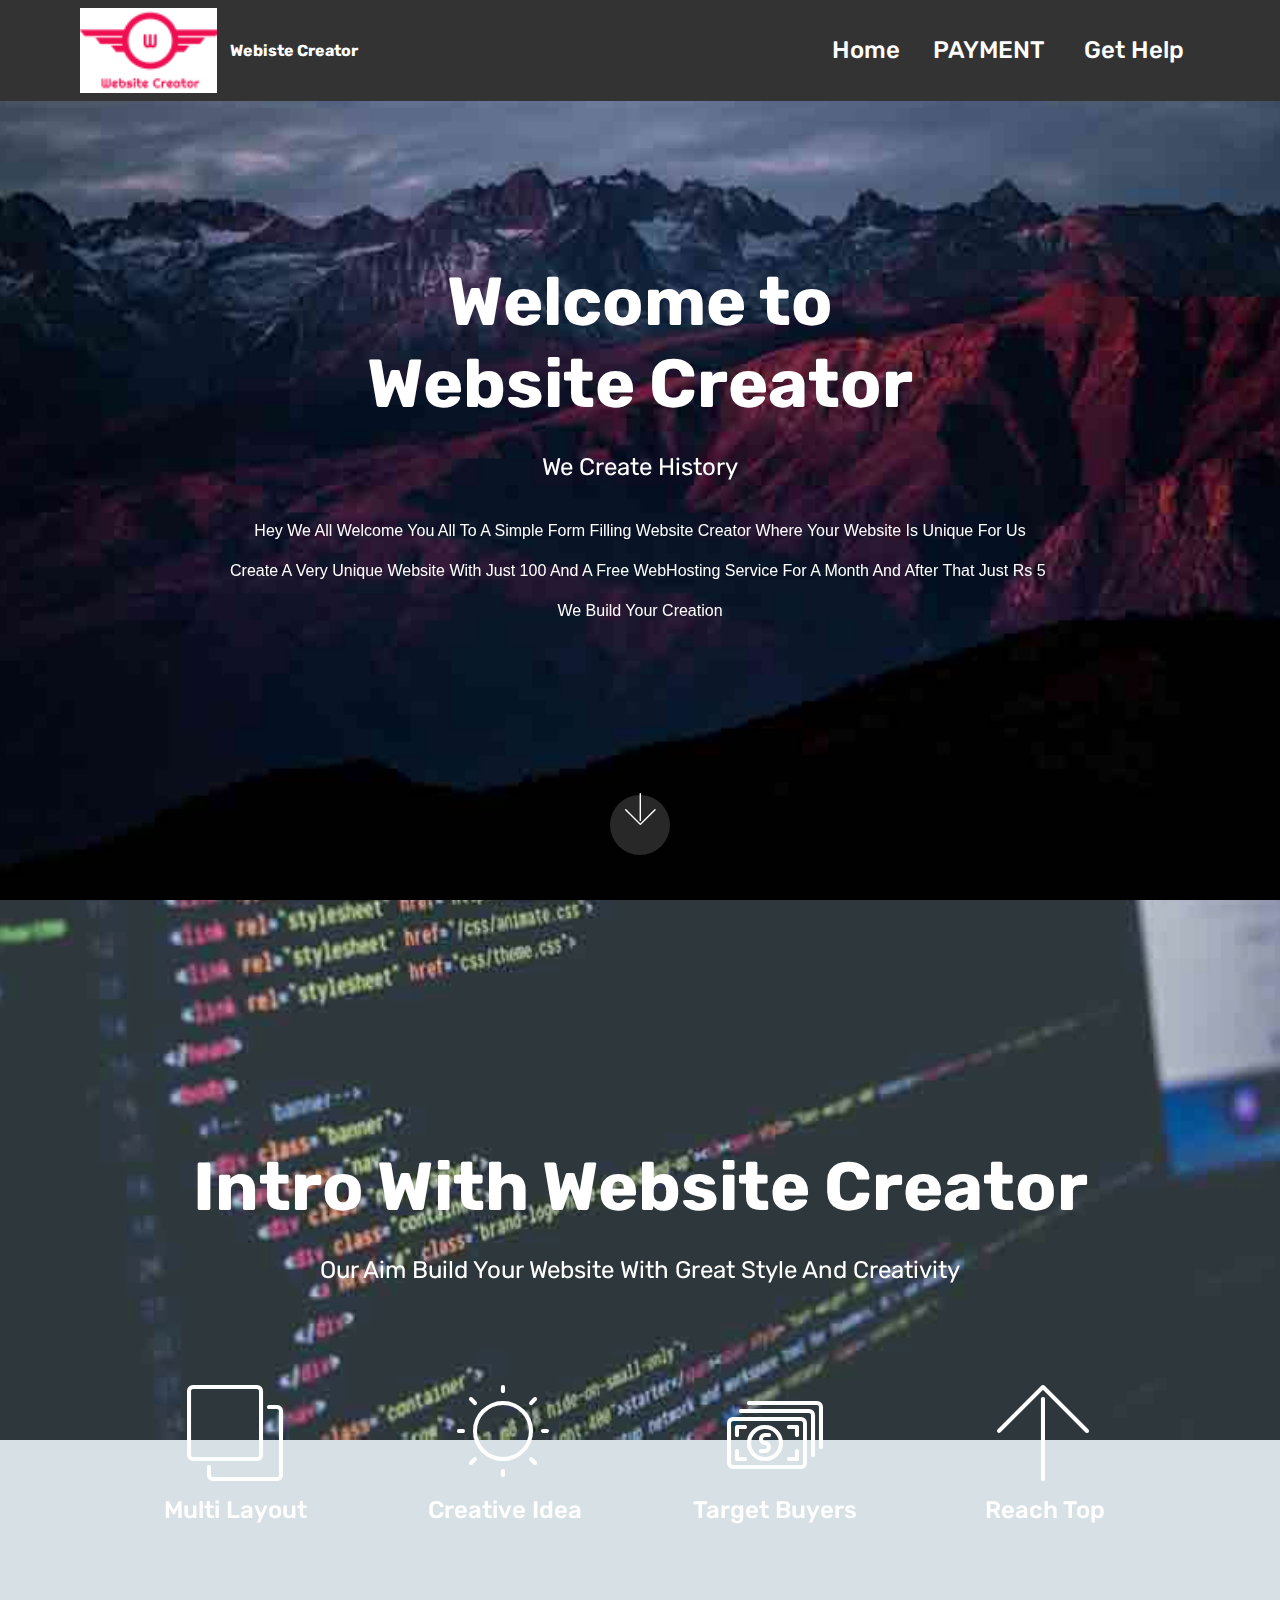
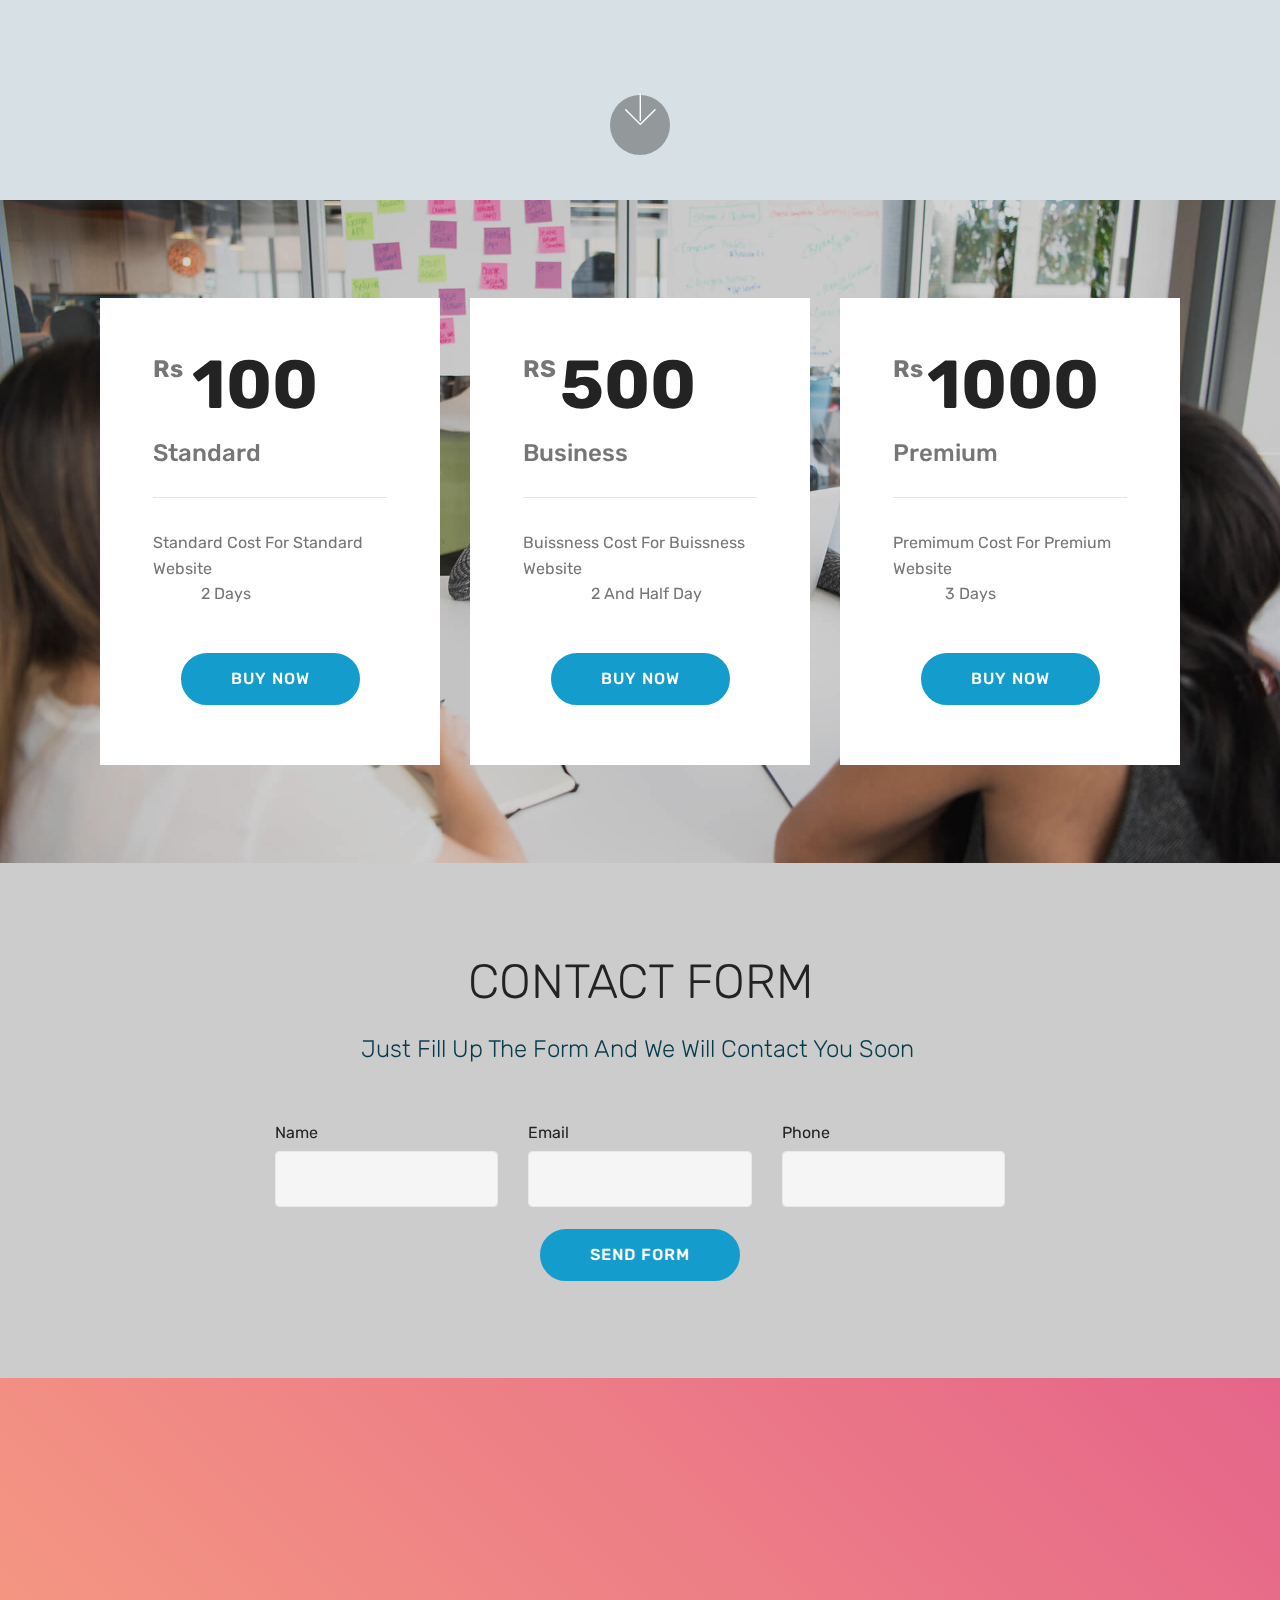
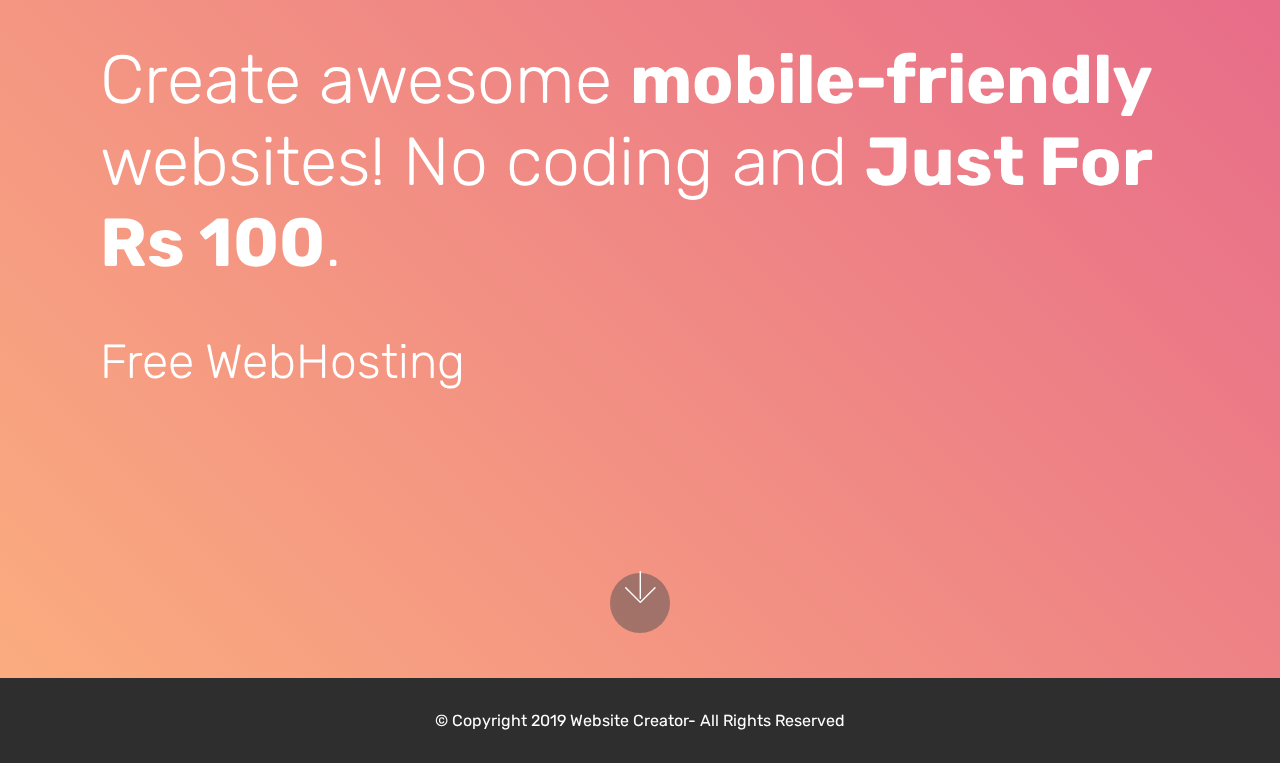
<file: index.html>
<!DOCTYPE html>
<html  >
<head>
  <!-- Site made with Mobirise Website Builder v4.10.4, https://mobirise.com -->
  <meta charset="UTF-8">
  <meta http-equiv="X-UA-Compatible" content="IE=edge">
  <meta name="generator" content="Mobirise v4.10.4, mobirise.com">
  <meta name="viewport" content="width=device-width, initial-scale=1, minimum-scale=1">
  <link rel="shortcut icon" href="assets/images/logo-1-96x96.png" type="image/x-icon">
  <meta name="description" content="">
  
  <title>Home</title>
  <link rel="stylesheet" href="assets/web/assets/mobirise-icons/mobirise-icons.css">
  <link rel="stylesheet" href="assets/tether/tether.min.css">
  <link rel="stylesheet" href="assets/bootstrap/css/bootstrap.min.css">
  <link rel="stylesheet" href="assets/bootstrap/css/bootstrap-grid.min.css">
  <link rel="stylesheet" href="assets/bootstrap/css/bootstrap-reboot.min.css">
  <link rel="stylesheet" href="assets/dropdown/css/style.css">
  <link rel="stylesheet" href="assets/theme/css/style.css">
  <link rel="stylesheet" href="assets/mobirise/css/mbr-additional.css" type="text/css">
  
  
  
</head>
<body>
  <section class="menu cid-ru04V6Hm1u" once="menu" id="menu1-i">

    

    <nav class="navbar navbar-expand beta-menu navbar-dropdown align-items-center navbar-fixed-top navbar-toggleable-sm">
        <button class="navbar-toggler navbar-toggler-right" type="button" data-toggle="collapse" data-target="#navbarSupportedContent" aria-controls="navbarSupportedContent" aria-expanded="false" aria-label="Toggle navigation">
            <div class="hamburger">
                <span></span>
                <span></span>
                <span></span>
                <span></span>
            </div>
        </button>
        <div class="menu-logo">
            <div class="navbar-brand">
                <span class="navbar-logo">
                    
                         <img src="assets/images/logo-1-96x96.png" alt="Mobirise" title="" style="height: 5.3rem;">
                    
                </span>
                <span class="navbar-caption-wrap"><a class="navbar-caption text-white display-4" href="https://mobirise.co">Webiste Creator</a></span>
            </div>
        </div>
        <div class="collapse navbar-collapse" id="navbarSupportedContent">
            <ul class="navbar-nav nav-dropdown nav-right" data-app-modern-menu="true"><li class="nav-item">
                    <a class="nav-link link text-white display-5" href="index.html#header2-0">Home</a>
                </li>
                <li class="nav-item">
                    <a class="nav-link link text-white display-5" href="#top">
                        <font face="MobiriseIcons"><br></font>&nbsp; PAYMENT&nbsp;</a>
                </li><li class="nav-item"><a class="nav-link link text-white display-5" href="Get Help.html#timeline2-g">
                        <font face="MobiriseIcons"><br></font>&nbsp; Get Help&nbsp;</a></li></ul>
            
        </div>
    </nav>
</section>

<section class="engine"><a href="https://mobirise.info/h">create your own web page for free</a></section><section class="cid-rtQqBs7tst mbr-fullscreen mbr-parallax-background" id="header2-0">

    

    

    <div class="container align-center">
        <div class="row justify-content-md-center">
            <div class="mbr-white col-md-10">
                <h1 class="mbr-section-title mbr-bold pb-3 mbr-fonts-style display-1">Welcome to<br>Website Creator</h1>
                
                <p class="mbr-text pb-3 mbr-fonts-style display-5">We Create History</p><p>Hey We All Welcome You All To A Simple Form Filling Website Creator Where Your Website Is Unique For Us</p><p>Create A Very Unique Website With Just 100 And A Free WebHosting Service For A Month  And After That Just Rs 5&nbsp;</p><p>We Build Your Creation</p>
                
            </div>
        </div>
    </div>
    <div class="mbr-arrow hidden-sm-down" aria-hidden="true">
        <a href="#next">
            <i class="mbri-down mbr-iconfont"></i>
        </a>
    </div>
</section>

<section class="header12 cid-rtQtPIBAVT mbr-fullscreen mbr-parallax-background" id="header12-2">

    

    <div class="mbr-overlay" style="opacity: 0.1; background-color: rgb(15, 118, 153);">
    </div>

    <div class="container  ">
            <div class="media-container">
                <div class="col-md-12 align-center">
                    <h1 class="mbr-section-title pb-3 mbr-white mbr-bold mbr-fonts-style display-1">
                        Intro With Website Creator<br></h1>
                    <p class="mbr-text pb-3 mbr-white mbr-fonts-style display-5">Our Aim Build Your Website With Great Style And Creativity</p>
                    

                    <div class="icons-media-container mbr-white">
                        <div class="card col-12 col-md-6 col-lg-3">
                            <div class="icon-block">
                            <a href="https://mobirise.com/">
                                <span class="mbri-layers mbr-iconfont"></span>
                            </a>
                            </div>
                            <h5 class="mbr-fonts-style display-5">
                                Multi Layout
                            </h5>
                        </div>

                        <div class="card col-12 col-md-6 col-lg-3">
                            <div class="icon-block">
                                <a href="https://mobirise.com/">
                                    <span class="mbri-sun mbr-iconfont"></span>
                                </a>
                            </div>
                            <h5 class="mbr-fonts-style display-5">
                                Creative Idea
                            </h5>
                        </div>

                        <div class="card col-12 col-md-6 col-lg-3">
                            <div class="icon-block">
                                <a href="https://mobirise.com/">
                                    <span class="mbri-cash mbr-iconfont"></span>
                                </a>
                            </div>
                            <h5 class="mbr-fonts-style display-5">
                                Target Buyers
                            </h5>
                        </div>

                        <div class="card col-12 col-md-6 col-lg-3">
                            <div class="icon-block">
                                <a href="https://mobirise.com/">
                                    <span class="mbr-iconfont mbri-up"></span>
                                </a>
                            </div>
                            <h5 class="mbr-fonts-style display-5">
                                Reach Top
                            </h5>
                        </div>
                    </div>
                </div>
            </div>
    </div>

    <div class="mbr-arrow hidden-sm-down" aria-hidden="true">
        <a href="#next">
            <i class="mbri-down mbr-iconfont"></i>
        </a>
    </div>
</section>

<section class="pricing-table3 cid-ru0aPLnNV2" id="pricing-tables3-q">

    

    <div class="mbr-overlay" style="opacity: 0.2; background-color: rgb(35, 35, 35);">
    </div>
    <div class="container">
        <div class="media-container-row">
            <div class=" col-12 col-lg-4 col-md-6 my-2">
                <div class="pricing">
                    <div class="plan-header">
                        <div class="plan-price">
                            <span class="price-value mbr-fonts-style display-5">Rs&nbsp;</span>
                            <span class="price-figure mbr-fonts-style display-1">100</span>
                            <h3 class="plan-title mbr-fonts-style display-5">
                                Standard
                            </h3>
                            <hr>
                        </div>
                    </div>
                    <div class="plan-body">
                        <p class="mbr-text mbr-fonts-style display-7">Standard Cost For Standard Website<br>&nbsp; &nbsp; &nbsp; &nbsp; &nbsp; &nbsp; 2 Days</p>
                        <div class="mbr-section-btn pt-4 text-center"><a href="https://mobirise.co" class="btn btn-primary display-4">BUY NOW</a></div>
                    </div>
                </div>
            </div>

            <div class="col-12 col-lg-4 col-md-6 my-2">
                <div class="pricing">
                    <div class="plan-header">
                        <div class="plan-price">
                            <span class="price-value mbr-fonts-style display-5">RS</span>
                            <span class="price-figure mbr-fonts-style display-1">500</span>
                            <h3 class="plan-title mbr-fonts-style display-5">
                                Business
                            </h3>
                            <hr>
                        </div>
                    </div>
                    <div class="plan-body">
                        <p class="mbr-text mbr-fonts-style display-7">Buissness Cost For Buissness Website<br>&nbsp; &nbsp; &nbsp; &nbsp; &nbsp; &nbsp; &nbsp; &nbsp; &nbsp;2 And Half Day</p>
                        <div class="mbr-section-btn pt-4 text-center">
                            <a href="https://mobirise.co" class="btn btn-primary display-4">BUY NOW</a>
                        </div>
                    </div>
                </div>
            </div>

            <div class="col-12 col-lg-4 col-md-6 my-2">
                <div class="pricing">
                    <div class="plan-header">
                        <div class="plan-price">
                            <span class="price-value mbr-fonts-style display-5">Rs</span>
                            <span class="price-figure mbr-fonts-style display-1">1000</span>
                            <h3 class="plan-title mbr-fonts-style display-5">
                                Premium
                            </h3>
                            <hr>
                        </div>
                    </div>
                    <div class="plan-body ">
                        <p class="mbr-text mbr-fonts-style display-7">Premimum Cost For Premium Website<br>&nbsp; &nbsp; &nbsp; &nbsp; &nbsp; &nbsp; &nbsp;3 Days</p>
                        <div class="mbr-section-btn pt-4 text-center">
                            <a href="https://mobirise.co" class="btn btn-primary display-4">BUY NOW</a>
                        </div>
                    </div>
                </div>
            </div>

        </div>
    </div>
</section>

<section class="mbr-section form1 cid-ru03tsqks3" id="form1-h">

    

    
    <div class="container">
        <div class="row justify-content-center">
            <div class="title col-12 col-lg-8">
                <h2 class="mbr-section-title align-center pb-3 mbr-fonts-style display-2">
                    CONTACT FORM
                </h2>
                <h3 class="mbr-section-subtitle align-center mbr-light pb-3 mbr-fonts-style display-5">Just Fill Up The Form And We Will Contact You Soon&nbsp;</h3>
            </div>
        </div>
    </div>
    <div class="container">
        <div class="row justify-content-center">
            <div class="media-container-column col-lg-8" data-form-type="formoid">
                <!---Formbuilder Form--->
                <form action="https://mobirise.com/" method="POST" class="mbr-form form-with-styler" data-form-title="Mobirise Form"><input type="hidden" name="email" data-form-email="true" value="aXXmE1C9ccsWOzhxo82wXFSkbP7uQiny9m1aT4Z9jYs/xsOS5QE9ApXIvKOFF6rIwxUaCw/7NT2tSv2KLWKCtIZ+DBahdCK1f+P1w3BHXieVLfEdFkpANtxJFbuEDY4b">
                    <div class="row">
                        <div hidden="hidden" data-form-alert="" class="alert alert-success col-12">Thanks for filling out the form!</div>
                        <div hidden="hidden" data-form-alert-danger="" class="alert alert-danger col-12">
                        </div>
                    </div>
                    <div class="dragArea row">
                        <div class="col-md-4  form-group" data-for="name">
                            <label for="name-form1-h" class="form-control-label mbr-fonts-style display-7">Name</label>
                            <input type="text" name="name" data-form-field="Name" required="required" class="form-control display-7" id="name-form1-h">
                        </div>
                        <div class="col-md-4  form-group" data-for="email">
                            <label for="email-form1-h" class="form-control-label mbr-fonts-style display-7">Email</label>
                            <input type="email" name="email" data-form-field="Email" required="required" class="form-control display-7" id="email-form1-h">
                        </div>
                        <div data-for="phone" class="col-md-4  form-group">
                            <label for="phone-form1-h" class="form-control-label mbr-fonts-style display-7">Phone</label>
                            <input type="tel" name="phone" data-form-field="Phone" class="form-control display-7" id="phone-form1-h">
                        </div>
                        
                        <div class="col-md-12 input-group-btn align-center">
                            <button type="submit" class="btn btn-primary btn-form display-4">SEND FORM</button>
                        </div>
                    </div>
                </form><!---Formbuilder Form--->
            </div>
        </div>
    </div>
</section>

<section class="header11 cid-rtQwCa56d9 mbr-fullscreen" id="header11-4">

    <!-- Block parameters controls (Blue "Gear" panel) -->
    
    <!-- End block parameters -->

    
    <div class="container align-left">
        <div class="media-container-column mbr-white col-md-12">
            
            <h1 class="mbr-section-title py-3 mbr-fonts-style display-1">
                Create awesome <strong>mobile-friendly</strong> websites! No coding and <strong>Just For Rs 100</strong>.
            </h1>
            <p class="mbr-text py-3 mbr-fonts-style display-2">Free WebHosting</p>
            
        </div>
    </div>

    <div class="mbr-arrow hidden-sm-down" aria-hidden="true">
        <a href="#next">
            <i class="mbri-down mbr-iconfont"></i>
        </a>
    </div>
</section>

<section once="footers" class="cid-rtQyFCAgm9" id="footer6-b">

    

    

    <div class="container">
        <div class="media-container-row align-center mbr-white">
            <div class="col-12">
                <p class="mbr-text mb-0 mbr-fonts-style display-7">
                    © Copyright 2019 Website Creator- All Rights Reserved
                </p>
            </div>
        </div>
    </div>
</section>


  <script src="assets/web/assets/jquery/jquery.min.js"></script>
  <script src="assets/popper/popper.min.js"></script>
  <script src="assets/tether/tether.min.js"></script>
  <script src="assets/bootstrap/js/bootstrap.min.js"></script>
  <script src="assets/smoothscroll/smooth-scroll.js"></script>
  <script src="assets/dropdown/js/nav-dropdown.js"></script>
  <script src="assets/dropdown/js/navbar-dropdown.js"></script>
  <script src="assets/touchswipe/jquery.touch-swipe.min.js"></script>
  <script src="assets/parallax/jarallax.min.js"></script>
  <script src="assets/vimeoplayer/jquery.mb.vimeo_player.js"></script>
  <script src="assets/theme/js/script.js"></script>
  <script src="assets/formoid/formoid.min.js"></script>
  
  
</body>
</html>
</file>
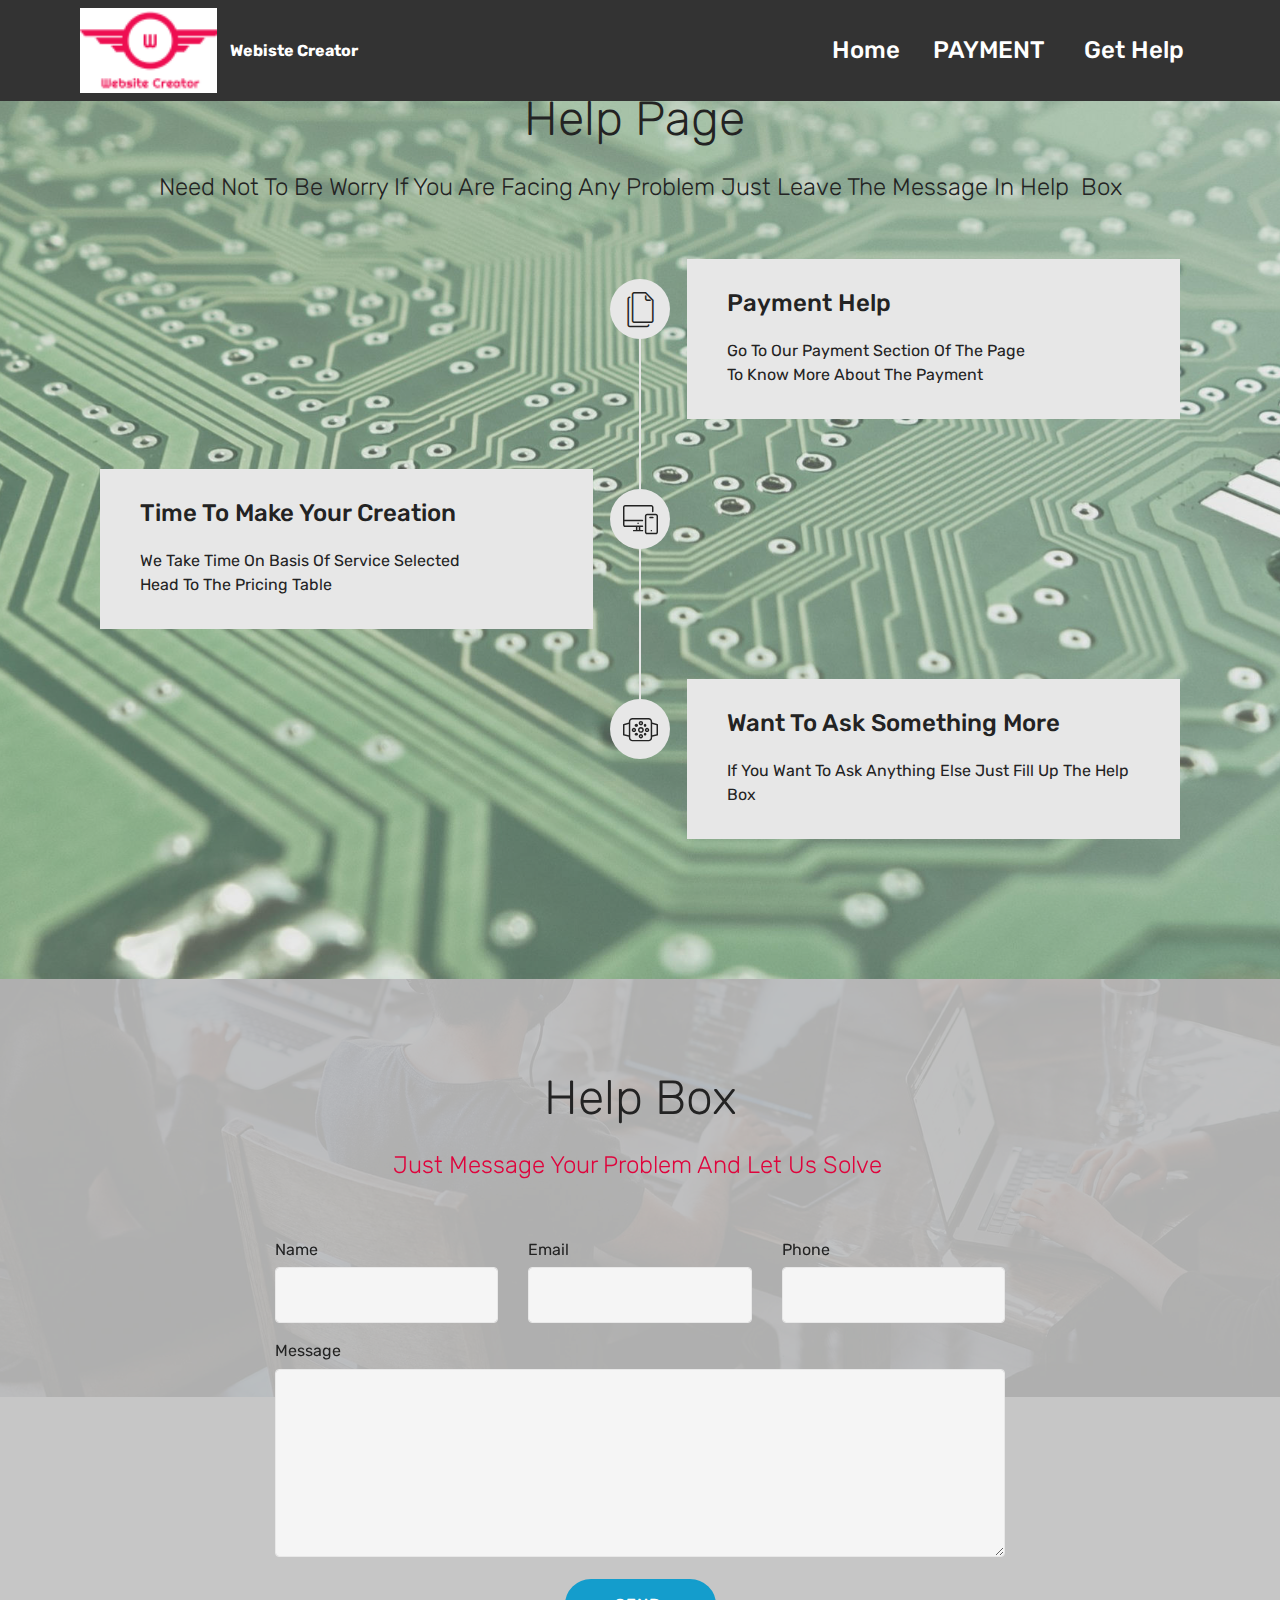
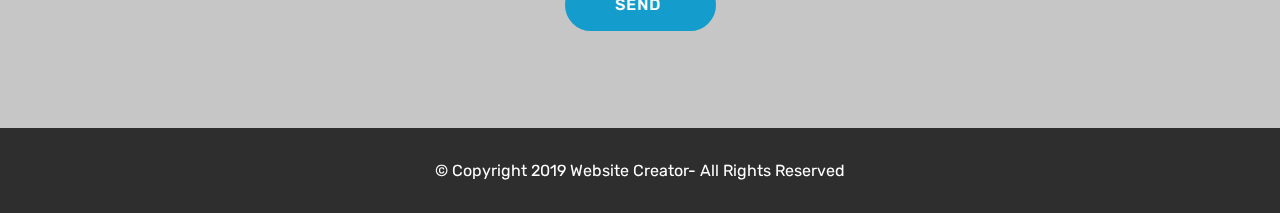
<file: Get Help.html>
<!DOCTYPE html>
<html  >
<head>
  <!-- Site made with Mobirise Website Builder v4.10.4, https://mobirise.com -->
  <meta charset="UTF-8">
  <meta http-equiv="X-UA-Compatible" content="IE=edge">
  <meta name="generator" content="Mobirise v4.10.4, mobirise.com">
  <meta name="viewport" content="width=device-width, initial-scale=1, minimum-scale=1">
  <link rel="shortcut icon" href="assets/images/logo-1-96x96.png" type="image/x-icon">
  <meta name="description" content="Website Maker Description">
  
  <title>Get Help</title>
  <link rel="stylesheet" href="assets/web/assets/mobirise-icons/mobirise-icons.css">
  <link rel="stylesheet" href="assets/tether/tether.min.css">
  <link rel="stylesheet" href="assets/bootstrap/css/bootstrap.min.css">
  <link rel="stylesheet" href="assets/bootstrap/css/bootstrap-grid.min.css">
  <link rel="stylesheet" href="assets/bootstrap/css/bootstrap-reboot.min.css">
  <link rel="stylesheet" href="assets/dropdown/css/style.css">
  <link rel="stylesheet" href="assets/theme/css/style.css">
  <link rel="stylesheet" href="assets/mobirise/css/mbr-additional.css" type="text/css">
  
  
  
</head>
<body>
  <section class="menu cid-ru05w27rLj" once="menu" id="menu1-j">

    

    <nav class="navbar navbar-expand beta-menu navbar-dropdown align-items-center navbar-fixed-top navbar-toggleable-sm">
        <button class="navbar-toggler navbar-toggler-right" type="button" data-toggle="collapse" data-target="#navbarSupportedContent" aria-controls="navbarSupportedContent" aria-expanded="false" aria-label="Toggle navigation">
            <div class="hamburger">
                <span></span>
                <span></span>
                <span></span>
                <span></span>
            </div>
        </button>
        <div class="menu-logo">
            <div class="navbar-brand">
                <span class="navbar-logo">
                    
                         <img src="assets/images/logo-1-96x96.png" alt="Mobirise" title="" style="height: 5.3rem;">
                    
                </span>
                <span class="navbar-caption-wrap"><a class="navbar-caption text-white display-4" href="https://mobirise.co">Webiste Creator</a></span>
            </div>
        </div>
        <div class="collapse navbar-collapse" id="navbarSupportedContent">
            <ul class="navbar-nav nav-dropdown nav-right" data-app-modern-menu="true"><li class="nav-item">
                    <a class="nav-link link text-white display-5" href="index.html#header2-0">Home</a>
                </li>
                <li class="nav-item">
                    <a class="nav-link link text-white display-5" href="#top">
                        <font face="MobiriseIcons"><br></font>&nbsp; PAYMENT&nbsp;</a>
                </li><li class="nav-item"><a class="nav-link link text-white display-5" href="Get Help.html#timeline2-g">
                        <font face="MobiriseIcons"><br></font>&nbsp; Get Help&nbsp;</a></li></ul>
            
        </div>
    </nav>
</section>

<section class="engine"><a href="https://mobirise.info/b">create your own website</a></section><section class="timeline2 cid-rtQzUUNlcf" id="timeline2-g">

    

    <div class="mbr-overlay" style="opacity: 0.4; background-color: rgb(204, 204, 204);">
    </div>

    <div class="container align-center">
        <h2 class="mbr-section-title pb-3 mbr-fonts-style display-2">Help Page&nbsp;</h2>
        <h3 class="mbr-section-subtitle pb-5 mbr-fonts-style display-5">Need Not To Be Worry If You Are Facing Any Problem Just Leave The Message In Help &nbsp;Box</h3>

        <div class="container timelines-container" mbri-timelines="">
            <div class="row timeline-element reverse separline">      
                <span class="iconsBackground">
                    <span class="mbri-pages mbr-iconfont"></span>
                </span>          
                <div class="col-xs-12 col-md-6 align-left">
                    <div class="timeline-text-content">
                        <h4 class="mbr-timeline-title pb-3 mbr-fonts-style display-5">Payment Help</h4>
                        <p class="mbr-timeline-text mbr-fonts-style display-7">Go To Our Payment Section Of The Page<br>To Know More About The Payment&nbsp;</p>
                     </div>
                </div>
            </div>

            <div class="row timeline-element  separline">
                <span class="iconsBackground">
                    <span class="mbri-responsive mbr-iconfont"></span>
                </span>
                <div class="col-xs-12 col-md-6 align-left ">
                    <div class="timeline-text-content">
                        <h4 class="mbr-timeline-title pb-3 mbr-fonts-style display-5">Time To Make Your Creation</h4>
                        <p class="mbr-timeline-text mbr-fonts-style display-7">We Take Time On Basis Of Service Selected<br>Head To The Pricing Table</p>
                    </div>
                </div>
            </div> 

            <div class="row timeline-element reverse">
                <span class="iconsBackground">
                    <span class="mbri-watch mbr-iconfont"></span>
                </span>
                <div class="col-xs-12 col-md-6 align-left">
                    <div class="timeline-text-content">
                        <h4 class="mbr-timeline-title pb-3 mbr-fonts-style display-5">Want To Ask Something More&nbsp;<br></h4>      
                        <p class="mbr-timeline-text mbr-fonts-style display-7">If You Want To Ask Anything Else Just Fill Up The Help Box</p>
                    </div>
                </div>
            </div>

            

            

            

            

            

            

            

            

            
        </div>
    </div>
</section>

<section class="mbr-section form1 cid-ru06g1fF64 mbr-parallax-background" id="form1-k">

    

    <div class="mbr-overlay" style="opacity: 0.9; background-color: rgb(193, 193, 193);">
    </div>
    <div class="container">
        <div class="row justify-content-center">
            <div class="title col-12 col-lg-8">
                <h2 class="mbr-section-title align-center pb-3 mbr-fonts-style display-2">Help Box</h2>
                <h3 class="mbr-section-subtitle align-center mbr-light pb-3 mbr-fonts-style display-5">Just Message Your Problem And Let Us Solve&nbsp;</h3>
            </div>
        </div>
    </div>
    <div class="container">
        <div class="row justify-content-center">
            <div class="media-container-column col-lg-8" data-form-type="formoid">
                <!---Formbuilder Form--->
                <form action="https://mobirise.com/" method="POST" class="mbr-form form-with-styler" data-form-title="Mobirise Form"><input type="hidden" name="email" data-form-email="true" value="mbqQh3lXiAyDP7RPNzmA7XTA8i3gvkSrXi4LzgTujmOorUp2TNfDO4qp8fB3t2EwB74pM5qas7sAfTLTTExrmDtBAZFB749b/M1Oh9M0yl1eDRdtamKNgE5W4SvH24gm">
                    <div class="row">
                        <div hidden="hidden" data-form-alert="" class="alert alert-success col-12">Thanks for filling out the form!We Will Soon Help You</div>
                        <div hidden="hidden" data-form-alert-danger="" class="alert alert-danger col-12">
                        </div>
                    </div>
                    <div class="dragArea row">
                        <div class="col-md-4  form-group" data-for="name">
                            <label for="name-form1-k" class="form-control-label mbr-fonts-style display-7">Name</label>
                            <input type="text" name="name" data-form-field="Name" required="required" class="form-control display-7" id="name-form1-k">
                        </div>
                        <div class="col-md-4  form-group" data-for="email">
                            <label for="email-form1-k" class="form-control-label mbr-fonts-style display-7">Email</label>
                            <input type="email" name="email" data-form-field="Email" required="required" class="form-control display-7" id="email-form1-k">
                        </div>
                        <div data-for="phone" class="col-md-4  form-group">
                            <label for="phone-form1-k" class="form-control-label mbr-fonts-style display-7">Phone</label>
                            <input type="tel" name="phone" data-form-field="Phone" class="form-control display-7" id="phone-form1-k">
                        </div>
                        <div data-for="message" class="col-md-12 form-group">
                            <label for="message-form1-k" class="form-control-label mbr-fonts-style display-7">Message</label>
                            <textarea name="message" data-form-field="Message" class="form-control display-7" id="message-form1-k"></textarea>
                        </div>
                        <div class="col-md-12 input-group-btn align-center"><button type="submit" class="btn btn-primary btn-form display-4">SEND&nbsp;</button></div>
                    </div>
                </form><!---Formbuilder Form--->
            </div>
        </div>
    </div>
</section>

<section once="footers" class="cid-ru095DUjnA" id="footer6-l">

    

    

    <div class="container">
        <div class="media-container-row align-center mbr-white">
            <div class="col-12">
                <p class="mbr-text mb-0 mbr-fonts-style display-7">
                    © Copyright 2019 Website Creator- All Rights Reserved
                </p>
            </div>
        </div>
    </div>
</section>


  <script src="assets/web/assets/jquery/jquery.min.js"></script>
  <script src="assets/popper/popper.min.js"></script>
  <script src="assets/tether/tether.min.js"></script>
  <script src="assets/bootstrap/js/bootstrap.min.js"></script>
  <script src="assets/smoothscroll/smooth-scroll.js"></script>
  <script src="assets/dropdown/js/nav-dropdown.js"></script>
  <script src="assets/dropdown/js/navbar-dropdown.js"></script>
  <script src="assets/touchswipe/jquery.touch-swipe.min.js"></script>
  <script src="assets/parallax/jarallax.min.js"></script>
  <script src="assets/theme/js/script.js"></script>
  <script src="assets/formoid/formoid.min.js"></script>
  
  
</body>
</html>
</file>
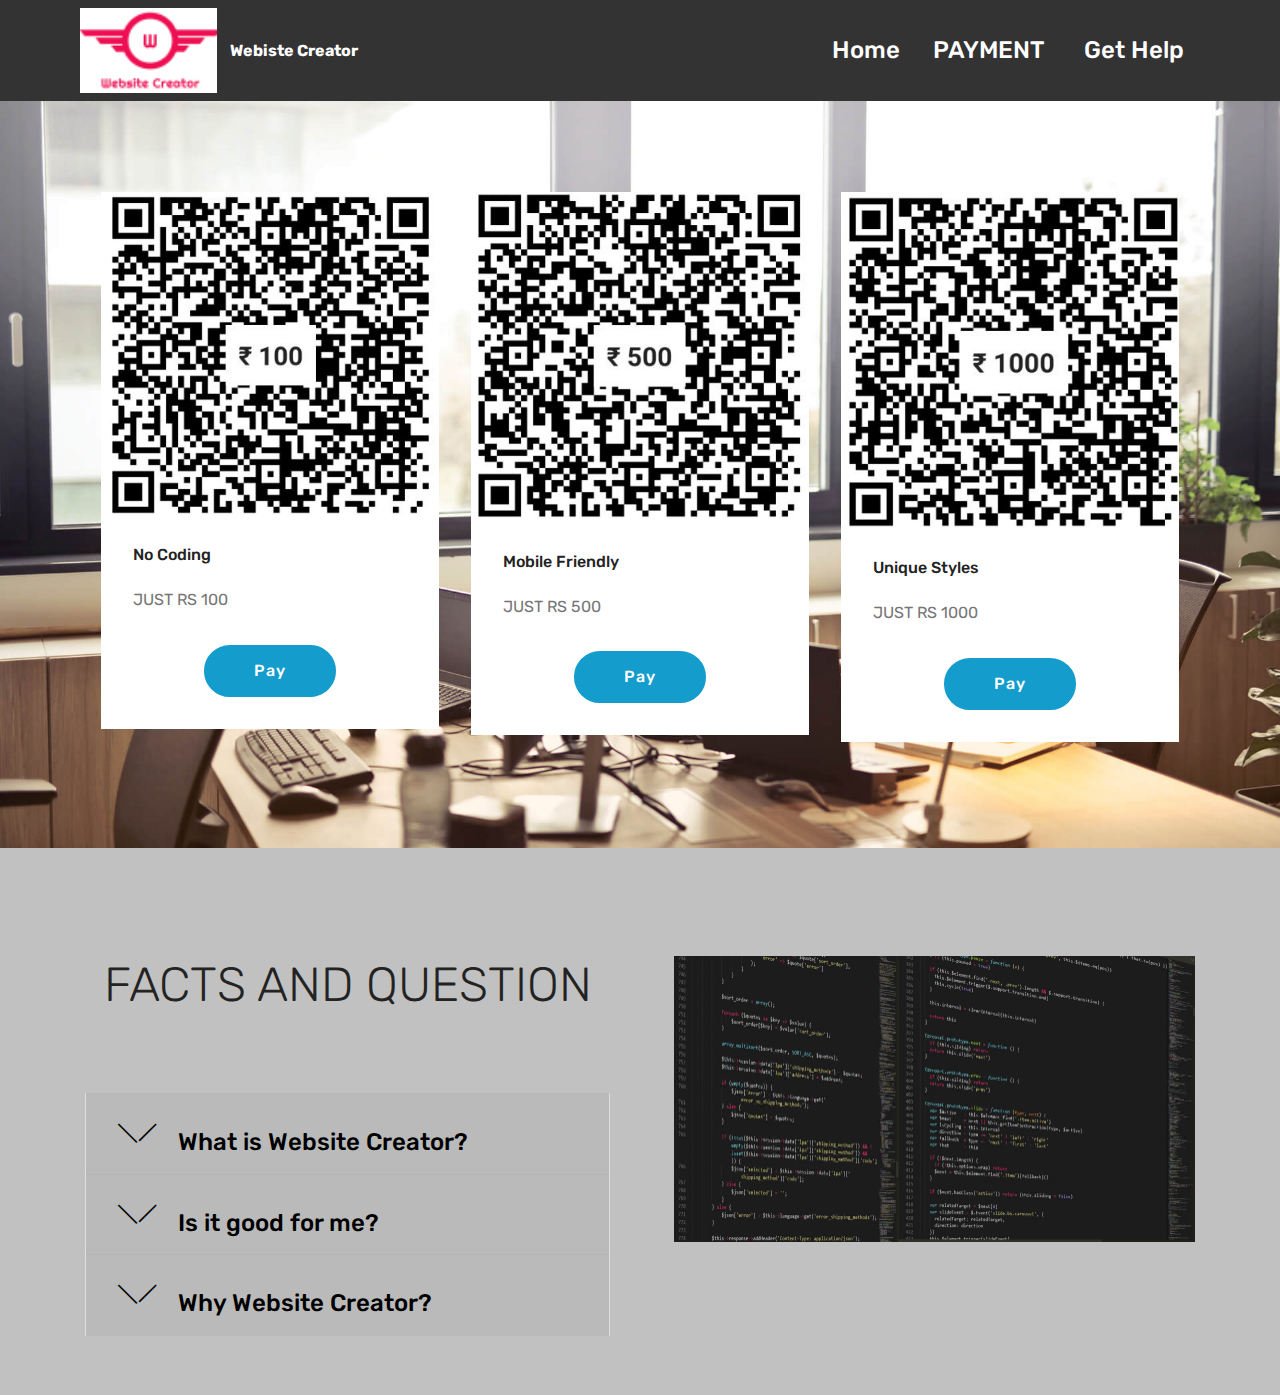
<file: Payment Section.html>
<!DOCTYPE html>
<html  >
<head>
  <!-- Site made with Mobirise Website Builder v4.10.4, https://mobirise.com -->
  <meta charset="UTF-8">
  <meta http-equiv="X-UA-Compatible" content="IE=edge">
  <meta name="generator" content="Mobirise v4.10.4, mobirise.com">
  <meta name="viewport" content="width=device-width, initial-scale=1, minimum-scale=1">
  <link rel="shortcut icon" href="assets/images/logo-1-96x96.png" type="image/x-icon">
  <meta name="description" content="Web Generator Description">
  
  <title>Payment </title>
  <link rel="stylesheet" href="assets/web/assets/mobirise-icons/mobirise-icons.css">
  <link rel="stylesheet" href="assets/tether/tether.min.css">
  <link rel="stylesheet" href="assets/bootstrap/css/bootstrap.min.css">
  <link rel="stylesheet" href="assets/bootstrap/css/bootstrap-grid.min.css">
  <link rel="stylesheet" href="assets/bootstrap/css/bootstrap-reboot.min.css">
  <link rel="stylesheet" href="assets/dropdown/css/style.css">
  <link rel="stylesheet" href="assets/theme/css/style.css">
  <link rel="stylesheet" href="assets/mobirise/css/mbr-additional.css" type="text/css">
  
  
  
</head>
<body>
  <section class="menu cid-ru05w27rLj" once="menu" id="menu1-m">

    

    <nav class="navbar navbar-expand beta-menu navbar-dropdown align-items-center navbar-fixed-top navbar-toggleable-sm">
        <button class="navbar-toggler navbar-toggler-right" type="button" data-toggle="collapse" data-target="#navbarSupportedContent" aria-controls="navbarSupportedContent" aria-expanded="false" aria-label="Toggle navigation">
            <div class="hamburger">
                <span></span>
                <span></span>
                <span></span>
                <span></span>
            </div>
        </button>
        <div class="menu-logo">
            <div class="navbar-brand">
                <span class="navbar-logo">
                    
                         <img src="assets/images/logo-1-96x96.png" alt="Mobirise" title="" style="height: 5.3rem;">
                    
                </span>
                <span class="navbar-caption-wrap"><a class="navbar-caption text-white display-4" href="https://mobirise.co">Webiste Creator</a></span>
            </div>
        </div>
        <div class="collapse navbar-collapse" id="navbarSupportedContent">
            <ul class="navbar-nav nav-dropdown nav-right" data-app-modern-menu="true"><li class="nav-item">
                    <a class="nav-link link text-white display-5" href="index.html#header2-0">Home</a>
                </li>
                <li class="nav-item">
                    <a class="nav-link link text-white display-5" href="#top">
                        <font face="MobiriseIcons"><br></font>&nbsp; PAYMENT&nbsp;</a>
                </li><li class="nav-item"><a class="nav-link link text-white display-5" href="Get Help.html#timeline2-g">
                        <font face="MobiriseIcons"><br></font>&nbsp; Get Help&nbsp;</a></li></ul>
            
        </div>
    </nav>
</section>

<section class="engine"><a href="https://mobirise.info/y">free html website templates</a></section><section once="footers" class="cid-ru095DUjnA" id="footer6-n">

    

    

    <div class="container">
        <div class="media-container-row align-center mbr-white">
            <div class="col-12">
                <p class="mbr-text mb-0 mbr-fonts-style display-7">
                    © Copyright 2019 Website Creator- All Rights Reserved
                </p>
            </div>
        </div>
    </div>
</section>

<section class="features3 cid-ru09Plkttv mbr-parallax-background" id="features3-o">

    

    
    <div class="container">
        <div class="media-container-row">
            <div class="card p-3 col-12 col-md-6 col-lg-4">
                <div class="card-wrapper">
                    <div class="card-img">
                        <img src="assets/images/screenshot-20190623-115655-paytm-1-676x1465.jpg" alt="Mobirise" title="">
                    </div>
                    <div class="card-box">
                        <h4 class="card-title mbr-fonts-style display-7">
                            No Coding
                        </h4>
                        <p class="mbr-text mbr-fonts-style display-7">JUST RS 100</p>
                    </div>
                    <div class="mbr-section-btn text-center"><a href="http://m.p-y.tm/requestPayment?recipient=6299707602&amount=100&comment=STANDARDWEBSITE" class="btn btn-primary display-4">Pay</a></div>
                </div>
            </div>

            <div class="card p-3 col-12 col-md-6 col-lg-4">
                <div class="card-wrapper">
                    <div class="card-img">
                        <img src="assets/images/screenshot-20190623-115255-paytm-2-676x1465.jpg" alt="Mobirise" title="">
                    </div>
                    <div class="card-box">
                        <h4 class="card-title mbr-fonts-style display-7">
                            Mobile Friendly
                        </h4>
                        <p class="mbr-text mbr-fonts-style display-7">JUST RS 500</p>
                    </div>
                    <div class="mbr-section-btn text-center"><a href="http://m.p-y.tm/requestPayment?recipient=6299707602&amount=500&comment=BUISSNESSWEBSITEWEBSITE" class="btn btn-primary display-4">Pay</a></div>
                </div>
            </div>

            <div class="card p-3 col-12 col-md-6 col-lg-4">
                <div class="card-wrapper">
                    <div class="card-img">
                        <img src="assets/images/screenshot-20190623-115314-paytm-676x1465.jpg" alt="Mobirise" title="">
                    </div>
                    <div class="card-box">
                        <h4 class="card-title mbr-fonts-style display-7">
                            Unique Styles
                        </h4>
                        <p class="mbr-text mbr-fonts-style display-7">JUST RS 1000</p>
                    </div>
                    <div class="mbr-section-btn text-center"><a href="http://m.p-y.tm/requestPayment?recipient=6299707602&amount=1000&comment=PREMIUMWEBSITE" class="btn btn-primary display-4">Pay</a></div>
                </div>
            </div>

            
        </div>
    </div>
</section>

<section class="accordion2 cid-rucjXsBLS5" id="accordion2-s">

    


    
    <div class="container">
        <div class="media-container-row pt-5">
            <div class="accordion-content">
                <h2 class="mbr-section-title align-center pb-3 mbr-fonts-style display-2">FACTS AND QUESTION</h2>
                
                <div id="bootstrap-accordion_11" class="panel-group accordionStyles accordion pt-5 mt-3" role="tablist" aria-multiselectable="true">
                        <div class="card">
                            <div class="card-header" role="tab" id="headingOne">
                                <a role="button" class="collapsed panel-title text-black" data-toggle="collapse" data-core="" href="#collapse1_11" aria-expanded="false" aria-controls="collapse1">
                                    <h4 class="mbr-fonts-style display-5">
                                        <span class="sign mbr-iconfont mbri-arrow-down inactive"></span> What is Website Creator?
                                    </h4>
                                </a>
                            </div>
                            <div id="collapse1_11" class="panel-collapse noScroll collapse" role="tabpanel" aria-labelledby="headingOne" data-parent="#bootstrap-accordion_11">
                                <div class="panel-body p-4">
                                    <p class="mbr-fonts-style panel-text display-7">Website Creator is an Online Creator to easily create small/medium websites, landing pages, online resumes and portfolios, promo sites for apps, events, services and products.</p>
                                </div>
                            </div>
                        </div>
                
                        <div class="card">
                            <div class="card-header" role="tab" id="headingTwo">
                                <a role="button" class="collapsed panel-title text-black" data-toggle="collapse" data-core="" href="#collapse2_11" aria-expanded="false" aria-controls="collapse2">
                                    <h4 class="mbr-fonts-style mbr-fonts-style display-5">
                                        <span class="sign mbr-iconfont mbri-arrow-down inactive"></span> Is it good for me?
                                    </h4>
                                </a>
                                
                            </div>
                            <div id="collapse2_11" class="panel-collapse noScroll collapse" role="tabpanel" aria-labelledby="headingTwo" data-parent="#bootstrap-accordion_11">
                                <div class="panel-body p-4">
                                    <p class="mbr-fonts-style panel-text display-7">Website Creator is perfect for non-techies who are not familiar with the intricacies of web development and for designers who prefer to work as visually as possible, without fighting with code.</p>
                                </div>
                            </div>
                        </div>
                
                        <div class="card">
                            <div class="card-header" role="tab" id="headingThree">
                                <a role="button" class="collapsed panel-title text-black" data-toggle="collapse" data-core="" href="#collapse3_11" aria-expanded="false" aria-controls="collapse3">
                                    <h4 class="mbr-fonts-style display-5">
                                        <span class="sign mbr-iconfont mbri-arrow-down inactive"></span> Why Website Creator?
                                    </h4>
                                </a>
                            </div>
                            <div id="collapse3_11" class="panel-collapse noScroll collapse" role="tabpanel" aria-labelledby="headingThree" data-parent="#bootstrap-accordion_11">
                                <div class="panel-body p-4">
                                    <p class="mbr-fonts-style panel-text display-7">
                                       Key differences from traditional builders:<br>* Minimalistic, extremely <strong>easy-to-use</strong> interface<br>* <strong>Mobile</strong>-friendliness, latest website blocks and techniques "out-the-box"<br>*Rs 100&nbsp;for Best Website You Prefer</p>
                                </div>
                            </div>
                        </div>
                
                        
                
                        
                
                        
                </div>
            </div>
            <div class="mbr-figure" style="width: 105%;">
                    <img src="assets/images/mbr-1042x573.jpg" alt="Mobirise" title="">
            </div>
        </div>
    </div>
</section>


  <script src="assets/web/assets/jquery/jquery.min.js"></script>
  <script src="assets/popper/popper.min.js"></script>
  <script src="assets/tether/tether.min.js"></script>
  <script src="assets/bootstrap/js/bootstrap.min.js"></script>
  <script src="assets/dropdown/js/nav-dropdown.js"></script>
  <script src="assets/dropdown/js/navbar-dropdown.js"></script>
  <script src="assets/touchswipe/jquery.touch-swipe.min.js"></script>
  <script src="assets/parallax/jarallax.min.js"></script>
  <script src="assets/mbr-switch-arrow/mbr-switch-arrow.js"></script>
  <script src="assets/smoothscroll/smooth-scroll.js"></script>
  <script src="assets/theme/js/script.js"></script>
  
  
</body>
</html>
</file>
<file: assets/web/assets/mobirise-icons/mobirise-icons.css>
@font-face {
  font-family: 'MobiriseIcons';
  src:  url('mobirise-icons.eot?spat4u');
  src:  url('mobirise-icons.eot?spat4u#iefix') format('embedded-opentype'),
    url('mobirise-icons.ttf?spat4u') format('truetype'),
    url('mobirise-icons.woff?spat4u') format('woff'),
    url('mobirise-icons.svg?spat4u#MobiriseIcons') format('svg');
  font-weight: normal;
  font-style: normal;
}

[class^="mbri-"], [class*=" mbri-"] {
  /* use !important to prevent issues with browser extensions that change fonts */
  font-family: MobiriseIcons !important;
  speak: none;
  font-style: normal;
  font-weight: normal;
  font-variant: normal;
  text-transform: none;
  line-height: 1;

  /* Better Font Rendering =========== */
  -webkit-font-smoothing: antialiased;
  -moz-osx-font-smoothing: grayscale;
}

.mbri-add-submenu:before {
  content: "\e900";
}
.mbri-alert:before {
  content: "\e901";
}
.mbri-align-center:before {
  content: "\e902";
}
.mbri-align-justify:before {
  content: "\e903";
}
.mbri-align-left:before {
  content: "\e904";
}
.mbri-align-right:before {
  content: "\e905";
}
.mbri-android:before {
  content: "\e906";
}
.mbri-apple:before {
  content: "\e907";
}
.mbri-arrow-down:before {
  content: "\e908";
}
.mbri-arrow-next:before {
  content: "\e909";
}
.mbri-arrow-prev:before {
  content: "\e90a";
}
.mbri-arrow-up:before {
  content: "\e90b";
}
.mbri-bold:before {
  content: "\e90c";
}
.mbri-bookmark:before {
  content: "\e90d";
}
.mbri-bootstrap:before {
  content: "\e90e";
}
.mbri-briefcase:before {
  content: "\e90f";
}
.mbri-browse:before {
  content: "\e910";
}
.mbri-bulleted-list:before {
  content: "\e911";
}
.mbri-calendar:before {
  content: "\e912";
}
.mbri-camera:before {
  content: "\e913";
}
.mbri-cart-add:before {
  content: "\e914";
}
.mbri-cart-full:before {
  content: "\e915";
}
.mbri-cash:before {
  content: "\e916";
}
.mbri-change-style:before {
  content: "\e917";
}
.mbri-chat:before {
  content: "\e918";
}
.mbri-clock:before {
  content: "\e919";
}
.mbri-close:before {
  content: "\e91a";
}
.mbri-cloud:before {
  content: "\e91b";
}
.mbri-code:before {
  content: "\e91c";
}
.mbri-contact-form:before {
  content: "\e91d";
}
.mbri-credit-card:before {
  content: "\e91e";
}
.mbri-cursor-click:before {
  content: "\e91f";
}
.mbri-cust-feedback:before {
  content: "\e920";
}
.mbri-database:before {
  content: "\e921";
}
.mbri-delivery:before {
  content: "\e922";
}
.mbri-desktop:before {
  content: "\e923";
}
.mbri-devices:before {
  content: "\e924";
}
.mbri-down:before {
  content: "\e925";
}
.mbri-download:before {
  content: "\e989";
}
.mbri-drag-n-drop:before {
  content: "\e927";
}
.mbri-drag-n-drop2:before {
  content: "\e928";
}
.mbri-edit:before {
  content: "\e929";
}
.mbri-edit2:before {
  content: "\e92a";
}
.mbri-error:before {
  content: "\e92b";
}
.mbri-extension:before {
  content: "\e92c";
}
.mbri-features:before {
  content: "\e92d";
}
.mbri-file:before {
  content: "\e92e";
}
.mbri-flag:before {
  content: "\e92f";
}
.mbri-folder:before {
  content: "\e930";
}
.mbri-gift:before {
  content: "\e931";
}
.mbri-github:before {
  content: "\e932";
}
.mbri-globe:before {
  content: "\e933";
}
.mbri-globe-2:before {
  content: "\e934";
}
.mbri-growing-chart:before {
  content: "\e935";
}
.mbri-hearth:before {
  content: "\e936";
}
.mbri-help:before {
  content: "\e937";
}
.mbri-home:before {
  content: "\e938";
}
.mbri-hot-cup:before {
  content: "\e939";
}
.mbri-idea:before {
  content: "\e93a";
}
.mbri-image-gallery:before {
  content: "\e93b";
}
.mbri-image-slider:before {
  content: "\e93c";
}
.mbri-info:before {
  content: "\e93d";
}
.mbri-italic:before {
  content: "\e93e";
}
.mbri-key:before {
  content: "\e93f";
}
.mbri-laptop:before {
  content: "\e940";
}
.mbri-layers:before {
  content: "\e941";
}
.mbri-left-right:before {
  content: "\e942";
}
.mbri-left:before {
  content: "\e943";
}
.mbri-letter:before {
  content: "\e944";
}
.mbri-like:before {
  content: "\e945";
}
.mbri-link:before {
  content: "\e946";
}
.mbri-lock:before {
  content: "\e947";
}
.mbri-login:before {
  content: "\e948";
}
.mbri-logout:before {
  content: "\e949";
}
.mbri-magic-stick:before {
  content: "\e94a";
}
.mbri-map-pin:before {
  content: "\e94b";
}
.mbri-menu:before {
  content: "\e94c";
}
.mbri-mobile:before {
  content: "\e94d";
}
.mbri-mobile2:before {
  content: "\e94e";
}
.mbri-mobirise:before {
  content: "\e94f";
}
.mbri-more-horizontal:before {
  content: "\e950";
}
.mbri-more-vertical:before {
  content: "\e951";
}
.mbri-music:before {
  content: "\e952";
}
.mbri-new-file:before {
  content: "\e953";
}
.mbri-numbered-list:before {
  content: "\e954";
}
.mbri-opened-folder:before {
  content: "\e955";
}
.mbri-pages:before {
  content: "\e956";
}
.mbri-paper-plane:before {
  content: "\e957";
}
.mbri-paperclip:before {
  content: "\e958";
}
.mbri-photo:before {
  content: "\e959";
}
.mbri-photos:before {
  content: "\e95a";
}
.mbri-pin:before {
  content: "\e95b";
}
.mbri-play:before {
  content: "\e95c";
}
.mbri-plus:before {
  content: "\e95d";
}
.mbri-preview:before {
  content: "\e95e";
}
.mbri-print:before {
  content: "\e95f";
}
.mbri-protect:before {
  content: "\e960";
}
.mbri-question:before {
  content: "\e961";
}
.mbri-quote-left:before {
  content: "\e962";
}
.mbri-quote-right:before {
  content: "\e963";
}
.mbri-refresh:before {
  content: "\e964";
}
.mbri-responsive:before {
  content: "\e965";
}
.mbri-right:before {
  content: "\e966";
}
.mbri-rocket:before {
  content: "\e967";
}
.mbri-sad-face:before {
  content: "\e968";
}
.mbri-sale:before {
  content: "\e969";
}
.mbri-save:before {
  content: "\e96a";
}
.mbri-search:before {
  content: "\e96b";
}
.mbri-setting:before {
  content: "\e96c";
}
.mbri-setting2:before {
  content: "\e96d";
}
.mbri-setting3:before {
  content: "\e96e";
}
.mbri-share:before {
  content: "\e96f";
}
.mbri-shopping-bag:before {
  content: "\e970";
}
.mbri-shopping-basket:before {
  content: "\e971";
}
.mbri-shopping-cart:before {
  content: "\e972";
}
.mbri-sites:before {
  content: "\e973";
}
.mbri-smile-face:before {
  content: "\e974";
}
.mbri-speed:before {
  content: "\e975";
}
.mbri-star:before {
  content: "\e976";
}
.mbri-success:before {
  content: "\e977";
}
.mbri-sun:before {
  content: "\e978";
}
.mbri-sun2:before {
  content: "\e979";
}
.mbri-tablet:before {
  content: "\e97a";
}
.mbri-tablet-vertical:before {
  content: "\e97b";
}
.mbri-target:before {
  content: "\e97c";
}
.mbri-timer:before {
  content: "\e97d";
}
.mbri-to-ftp:before {
  content: "\e97e";
}
.mbri-to-local-drive:before {
  content: "\e97f";
}
.mbri-touch-swipe:before {
  content: "\e980";
}
.mbri-touch:before {
  content: "\e981";
}
.mbri-trash:before {
  content: "\e982";
}
.mbri-underline:before {
  content: "\e983";
}
.mbri-unlink:before {
  content: "\e984";
}
.mbri-unlock:before {
  content: "\e985";
}
.mbri-up-down:before {
  content: "\e986";
}
.mbri-up:before {
  content: "\e987";
}
.mbri-update:before {
  content: "\e988";
}
.mbri-upload:before {
 content: "\e926"; 
}
.mbri-user:before {
  content: "\e98a";
}
.mbri-user2:before {
  content: "\e98b";
}
.mbri-users:before {
  content: "\e98c";
}
.mbri-video:before {
  content: "\e98d";
}
.mbri-video-play:before {
  content: "\e98e";
}
.mbri-watch:before {
  content: "\e98f";
}
.mbri-website-theme:before {
  content: "\e990";
}
.mbri-wifi:before {
  content: "\e991";
}
.mbri-windows:before {
  content: "\e992";
}
.mbri-zoom-out:before {
  content: "\e993";
}
.mbri-redo:before {
  content: "\e994";
}
.mbri-undo:before {
  content: "\e995";
}
</file>
<file: assets/dropdown/css/style.css>
.navbar-dropdown {
  left: 0;
  padding: 0;
  position: absolute;
  right: 0;
  top: 0;
  transition: all 0.45s ease;
  z-index: 1030;
  background: #282828; }
  .navbar-dropdown .navbar-logo {
    margin-right: 0.8rem;
    transition: margin 0.3s ease-in-out;
    vertical-align: middle; }
    .navbar-dropdown .navbar-logo img {
      height: 3.125rem;
      transition: all 0.3s ease-in-out; }
    .navbar-dropdown .navbar-logo.mbr-iconfont {
      font-size: 3.125rem;
      line-height: 3.125rem; }
  .navbar-dropdown .navbar-caption {
    font-weight: 700;
    white-space: normal;
    vertical-align: -4px;
    line-height: 3.125rem !important; }
    .navbar-dropdown .navbar-caption, .navbar-dropdown .navbar-caption:hover {
      color: inherit;
      text-decoration: none; }
  .navbar-dropdown .mbr-iconfont + .navbar-caption {
    vertical-align: -1px; }
  .navbar-dropdown.navbar-fixed-top {
    position: fixed; }
  .navbar-dropdown .navbar-brand span {
    vertical-align: -4px; }
  .navbar-dropdown.bg-color.transparent {
    background: none; }
  .navbar-dropdown.navbar-short .navbar-brand {
    padding: 0.625rem 0; }
    .navbar-dropdown.navbar-short .navbar-brand span {
      vertical-align: -1px; }
  .navbar-dropdown.navbar-short .navbar-caption {
    line-height: 2.375rem !important;
    vertical-align: -2px; }
  .navbar-dropdown.navbar-short .navbar-logo {
    margin-right: 0.5rem; }
    .navbar-dropdown.navbar-short .navbar-logo img {
      height: 2.375rem; }
    .navbar-dropdown.navbar-short .navbar-logo.mbr-iconfont {
      font-size: 2.375rem;
      line-height: 2.375rem; }
  .navbar-dropdown.navbar-short .mbr-table-cell {
    height: 3.625rem; }
  .navbar-dropdown .navbar-close {
    left: 0.6875rem;
    position: fixed;
    top: 0.75rem;
    z-index: 1000; }
  .navbar-dropdown .hamburger-icon {
    content: "";
    display: inline-block;
    vertical-align: middle;
    width: 16px;
    -webkit-box-shadow: 0 -6px 0 1px #282828,0 0 0 1px #282828,0 6px 0 1px #282828;
    -moz-box-shadow: 0 -6px 0 1px #282828,0 0 0 1px #282828,0 6px 0 1px #282828;
    box-shadow: 0 -6px 0 1px #282828,0 0 0 1px #282828,0 6px 0 1px #282828; }

.dropdown-menu .dropdown-toggle[data-toggle="dropdown-submenu"]::after {
  border-bottom: 0.35em solid transparent;
  border-left: 0.35em solid;
  border-right: 0;
  border-top: 0.35em solid transparent;
  margin-left: 0.3rem; }

.dropdown-menu .dropdown-item:focus {
  outline: 0; }

.nav-dropdown {
  font-size: 0.75rem;
  font-weight: 500;
  height: auto !important; }
  .nav-dropdown .nav-btn {
    padding-left: 1rem; }
  .nav-dropdown .link {
    margin: .667em 1.667em;
    font-weight: 500;
    padding: 0;
    transition: color .2s ease-in-out; }
    .nav-dropdown .link.dropdown-toggle {
      margin-right: 2.583em; }
      .nav-dropdown .link.dropdown-toggle::after {
        margin-left: .25rem;
        border-top: 0.35em solid;
        border-right: 0.35em solid transparent;
        border-left: 0.35em solid transparent;
        border-bottom: 0; }
      .nav-dropdown .link.dropdown-toggle[aria-expanded="true"] {
        margin: 0;
        padding: 0.667em 3.263em  0.667em 1.667em; }
  .nav-dropdown .link::after,
  .nav-dropdown .dropdown-item::after {
    color: inherit; }
  .nav-dropdown .btn {
    font-size: 0.75rem;
    font-weight: 700;
    letter-spacing: 0;
    margin-bottom: 0;
    padding-left: 1.25rem;
    padding-right: 1.25rem; }
  .nav-dropdown .dropdown-menu {
    border-radius: 0;
    border: 0;
    left: 0;
    margin: 0;
    padding-bottom: 1.25rem;
    padding-top: 1.25rem;
    position: relative; }
  .nav-dropdown .dropdown-submenu {
    margin-left: 0.125rem;
    top: 0; }
  .nav-dropdown .dropdown-item {
    font-weight: 500;
    line-height: 2;
    padding: 0.3846em 4.615em 0.3846em 1.5385em;
    position: relative;
    transition: color .2s ease-in-out, background-color .2s ease-in-out; }
    .nav-dropdown .dropdown-item::after {
      margin-top: -0.3077em;
      position: absolute;
      right: 1.1538em;
      top: 50%; }
    .nav-dropdown .dropdown-item:focus, .nav-dropdown .dropdown-item:hover {
      background: none; }

@media (max-width: 767px) {
  .nav-dropdown.navbar-toggleable-sm {
    bottom: 0;
    display: none;
    left: 0;
    overflow-x: hidden;
    position: fixed;
    top: 0;
    transform: translateX(-100%);
    -ms-transform: translateX(-100%);
    -webkit-transform: translateX(-100%);
    width: 18.75rem;
    z-index: 999; } }
.nav-dropdown.navbar-toggleable-xl {
  bottom: 0;
  display: none;
  left: 0;
  overflow-x: hidden;
  position: fixed;
  top: 0;
  transform: translateX(-100%);
  -ms-transform: translateX(-100%);
  -webkit-transform: translateX(-100%);
  width: 18.75rem;
  z-index: 999; }

.nav-dropdown-sm {
  display: block !important;
  overflow-x: hidden;
  overflow: auto;
  padding-top: 3.875rem; }
  .nav-dropdown-sm::after {
    content: "";
    display: block;
    height: 3rem;
    width: 100%; }
  .nav-dropdown-sm.collapse.in ~ .navbar-close {
    display: block !important; }
  .nav-dropdown-sm.collapsing, .nav-dropdown-sm.collapse.in {
    transform: translateX(0);
    -ms-transform: translateX(0);
    -webkit-transform: translateX(0);
    transition: all 0.25s ease-out;
    -webkit-transition: all 0.25s ease-out;
    background: #282828; }
  .nav-dropdown-sm.collapsing[aria-expanded="false"] {
    transform: translateX(-100%);
    -ms-transform: translateX(-100%);
    -webkit-transform: translateX(-100%); }
  .nav-dropdown-sm .nav-item {
    display: block;
    margin-left: 0 !important;
    padding-left: 0; }
  .nav-dropdown-sm .link,
  .nav-dropdown-sm .dropdown-item {
    border-top: 1px dotted rgba(255, 255, 255, 0.1);
    font-size: 0.8125rem;
    line-height: 1.6;
    margin: 0 !important;
    padding: 0.875rem 2.4rem 0.875rem 1.5625rem !important;
    position: relative;
    white-space: normal; }
    .nav-dropdown-sm .link:focus, .nav-dropdown-sm .link:hover,
    .nav-dropdown-sm .dropdown-item:focus,
    .nav-dropdown-sm .dropdown-item:hover {
      background: rgba(0, 0, 0, 0.2) !important;
      color: #c0a375; }
  .nav-dropdown-sm .nav-btn {
    position: relative;
    padding: 1.5625rem 1.5625rem 0 1.5625rem; }
    .nav-dropdown-sm .nav-btn::before {
      border-top: 1px dotted rgba(255, 255, 255, 0.1);
      content: "";
      left: 0;
      position: absolute;
      top: 0;
      width: 100%; }
    .nav-dropdown-sm .nav-btn + .nav-btn {
      padding-top: 0.625rem; }
      .nav-dropdown-sm .nav-btn + .nav-btn::before {
        display: none; }
  .nav-dropdown-sm .btn {
    padding: 0.625rem 0; }
  .nav-dropdown-sm .dropdown-toggle[data-toggle="dropdown-submenu"]::after {
    margin-left: .25rem;
    border-top: 0.35em solid;
    border-right: 0.35em solid transparent;
    border-left: 0.35em solid transparent;
    border-bottom: 0; }
  .nav-dropdown-sm .dropdown-toggle[data-toggle="dropdown-submenu"][aria-expanded="true"]::after {
    border-top: 0;
    border-right: 0.35em solid transparent;
    border-left: 0.35em solid transparent;
    border-bottom: 0.35em solid; }
  .nav-dropdown-sm .dropdown-menu {
    margin: 0;
    padding: 0;
    position: relative;
    top: 0;
    left: 0;
    width: 100%;
    border: 0;
    float: none;
    border-radius: 0;
    background: none; }
  .nav-dropdown-sm .dropdown-submenu {
    left: 100%;
    margin-left: 0.125rem;
    margin-top: -1.25rem;
    top: 0; }

.navbar-toggleable-sm .nav-dropdown .dropdown-menu {
  position: absolute; }

.navbar-toggleable-sm .nav-dropdown .dropdown-submenu {
  left: 100%;
  margin-left: 0.125rem;
  margin-top: -1.25rem;
  top: 0; }

.navbar-toggleable-sm.opened .nav-dropdown .dropdown-menu {
  position: relative; }

.navbar-toggleable-sm.opened .nav-dropdown .dropdown-submenu {
  left: 0;
  margin-left: 00rem;
  margin-top: 0rem;
  top: 0; }

.is-builder .nav-dropdown.collapsing {
  transition: none !important; }

/*# sourceMappingURL=style.css.map */
</file>
<file: assets/theme/css/style.css>
/*!
 * Mobirise v4 theme (https://mobirise.com/)
 * Copyright 2017 Mobirise
 */
section {
  background-color: #eeeeee; }

section,
.container,
.container-fluid {
  position: relative;
  word-wrap: break-word; }

a.mbr-iconfont:hover {
  text-decoration: none; }

.article .lead p, .article .lead ul, .article .lead ol, .article .lead pre, .article .lead blockquote {
  margin-bottom: 0; }

a {
  font-style: normal;
  font-weight: 400;
  cursor: pointer; }
  a, a:hover {
    text-decoration: none; }

figure {
  margin-bottom: 0; }

body {
  color: #232323; }

h1, h2, h3, h4, h5, h6,
.h1, .h2, .h3, .h4, .h5, .h6,
.display-1, .display-2, .display-3, .display-4 {
  line-height: 1;
  word-break: break-word;
  word-wrap: break-word; }

b, strong {
  font-weight: bold; }

blockquote {
  padding: 10px 0 10px 20px;
  position: relative;
  border-left: 2px solid;
  border-color: #ff3366; }

input:-webkit-autofill, input:-webkit-autofill:hover, input:-webkit-autofill:focus, input:-webkit-autofill:active {
  transition-delay: 9999s;
  transition-property: background-color, color; }

textarea[type="hidden"] {
  display: none; }

body {
  position: relative; }

section {
  background-position: 50% 50%;
  background-repeat: no-repeat;
  background-size: cover; }
  section .mbr-background-video,
  section .mbr-background-video-preview {
    position: absolute;
    bottom: 0;
    left: 0;
    right: 0;
    top: 0; }

.hidden {
  visibility: hidden; }

.mbr-z-index20 {
  z-index: 20; }

/*! Base colors */
.mbr-white {
  color: #ffffff; }

.mbr-black {
  color: #000000; }

.mbr-bg-white {
  background-color: #ffffff; }

.mbr-bg-black {
  background-color: #000000; }

/*! Text-aligns */
.align-left {
  text-align: left; }

.align-center {
  text-align: center; }

.align-right {
  text-align: right; }

@media (max-width: 767px) {
  .align-left, .align-center, .align-right, .mbr-section-btn, .mbr-section-title {
    text-align: center; } }
/*! Font-weight  */
.mbr-light {
  font-weight: 300; }

.mbr-regular {
  font-weight: 400; }

.mbr-semibold {
  font-weight: 500; }

.mbr-bold {
  font-weight: 700; }

/*! Media  */
.media-size-item {
  -webkit-flex: 1 1 auto;
  -moz-flex: 1 1 auto;
  -ms-flex: 1 1 auto;
  -o-flex: 1 1 auto;
  flex: 1 1 auto; }

.media-content {
  -webkit-flex-basis: 100%;
  flex-basis: 100%; }

.media-container-row {
  display: -ms-flexbox;
  display: -webkit-flex;
  display: flex;
  -webkit-flex-direction: row;
  -ms-flex-direction: row;
  flex-direction: row;
  -webkit-flex-wrap: wrap;
  -ms-flex-wrap: wrap;
  flex-wrap: wrap;
  -webkit-justify-content: center;
  -ms-flex-pack: center;
  justify-content: center;
  -webkit-align-content: center;
  -ms-flex-line-pack: center;
  align-content: center;
  -webkit-align-items: start;
  -ms-flex-align: start;
  align-items: start; }
  .media-container-row .media-size-item {
    width: 400px; }

.media-container-column {
  display: -ms-flexbox;
  display: -webkit-flex;
  display: flex;
  -webkit-flex-direction: column;
  -ms-flex-direction: column;
  flex-direction: column;
  -webkit-flex-wrap: wrap;
  -ms-flex-wrap: wrap;
  flex-wrap: wrap;
  -webkit-justify-content: center;
  -ms-flex-pack: center;
  justify-content: center;
  -webkit-align-content: center;
  -ms-flex-line-pack: center;
  align-content: center;
  -webkit-align-items: stretch;
  -ms-flex-align: stretch;
  align-items: stretch; }
  .media-container-column > * {
    width: 100%; }

@media (min-width: 992px) {
  .media-container-row {
    -webkit-flex-wrap: nowrap;
    -ms-flex-wrap: nowrap;
    flex-wrap: nowrap; } }
figure {
  overflow: hidden; }

figure[mbr-media-size] {
  transition: width 0.1s; }

.mbr-figure img, .mbr-figure iframe {
  display: block;
  width: 100%; }

.card {
  background-color: transparent;
  border: none; }

.card-box {
  width: 100%; }

.card-img {
  text-align: center;
  flex-shrink: 0;
  -webkit-flex-shrink: 0; }

.media {
  max-width: 100%;
  margin: 0 auto; }

.mbr-figure {
  -ms-flex-item-align: center;
  -ms-grid-row-align: center;
  -webkit-align-self: center;
  align-self: center; }

.media-container > div {
  max-width: 100%; }

.mbr-figure img, .card-img img {
  width: 100%; }

@media (max-width: 991px) {
  .media-size-item {
    width: auto !important; }

  .media {
    width: auto; }

  .mbr-figure {
    width: 100% !important; } }
/*! Buttons */
.mbr-section-btn {
  margin-left: -.25rem;
  margin-right: -.25rem;
  font-size: 0; }

nav .mbr-section-btn {
  margin-left: 0rem;
  margin-right: 0rem; }

/*! Btn icon margin */
.btn .mbr-iconfont, .btn.btn-sm .mbr-iconfont {
  cursor: pointer;
  margin-right: 0.5rem; }

.btn.btn-md .mbr-iconfont, .btn.btn-md .mbr-iconfont {
  margin-right: 0.8rem; }

.mbr-regular {
  font-weight: 400; }

.mbr-semibold {
  font-weight: 500; }

.mbr-bold {
  font-weight: 700; }

[type="submit"] {
  -webkit-appearance: none; }

/*! Full-screen */
.mbr-fullscreen .mbr-overlay {
  min-height: 100vh; }

.mbr-fullscreen {
  display: flex;
  display: -webkit-flex;
  display: -moz-flex;
  display: -ms-flex;
  display: -o-flex;
  align-items: center;
  -webkit-align-items: center;
  min-height: 100vh;
  padding-top: 3rem;
  padding-bottom: 3rem; }

/*! Map */
.map {
  height: 25rem;
  position: relative; }
  .map iframe {
    width: 100%;
    height: 100%; }

/* Form */
.form-asterisk {
  font-family: initial;
  position: absolute;
  top: -2px;
  font-weight: normal; }

/*! Scroll to top arrow */
.mbr-arrow-up {
  bottom: 25px;
  right: 90px;
  position: fixed;
  text-align: right;
  z-index: 5000;
  color: #ffffff;
  font-size: 32px;
  transform: rotate(180deg);
  -webkit-transform: rotate(180deg); }

.mbr-arrow-up a {
  background: rgba(0, 0, 0, 0.2);
  border-radius: 3px;
  color: #fff;
  display: inline-block;
  height: 60px;
  width: 60px;
  outline-style: none !important;
  position: relative;
  text-decoration: none;
  transition: all .3s ease-in-out;
  cursor: pointer;
  text-align: center; }
  .mbr-arrow-up a:hover {
    background-color: rgba(0, 0, 0, 0.4); }
  .mbr-arrow-up a i {
    line-height: 60px; }

.mbr-arrow-up-icon {
  display: block;
  color: #fff; }

.mbr-arrow-up-icon::before {
  content: "\203a";
  display: inline-block;
  font-family: serif;
  font-size: 32px;
  line-height: 1;
  font-style: normal;
  position: relative;
  top: 6px;
  left: -4px;
  -webkit-transform: rotate(-90deg);
  transform: rotate(-90deg); }

/*! Arrow Down */
.mbr-arrow {
  position: absolute;
  bottom: 45px;
  left: 50%;
  width: 60px;
  height: 60px;
  cursor: pointer;
  background-color: rgba(80, 80, 80, 0.5);
  border-radius: 50%;
  -webkit-transform: translateX(-50%);
  transform: translateX(-50%); }
  .mbr-arrow > a {
    display: inline-block;
    text-decoration: none;
    outline-style: none;
    -webkit-animation: arrowdown 1.7s ease-in-out infinite;
    animation: arrowdown 1.7s ease-in-out infinite; }
    .mbr-arrow > a > i {
      position: absolute;
      top: -2px;
      left: 15px;
      font-size: 2rem; }

@keyframes arrowdown {
  0% {
    transform: translateY(0px);
    -webkit-transform: translateY(0px); }
  50% {
    transform: translateY(-5px);
    -webkit-transform: translateY(-5px); }
  100% {
    transform: translateY(0px);
    -webkit-transform: translateY(0px); } }
@-webkit-keyframes arrowdown {
  0% {
    transform: translateY(0px);
    -webkit-transform: translateY(0px); }
  50% {
    transform: translateY(-5px);
    -webkit-transform: translateY(-5px); }
  100% {
    transform: translateY(0px);
    -webkit-transform: translateY(0px); } }
@media (max-width: 500px) {
  .mbr-arrow-up {
    left: 50%;
    right: auto;
    transform: translateX(-50%) rotate(180deg);
    -webkit-transform: translateX(-50%) rotate(180deg); } }
/*Gradients animation*/
@keyframes gradient-animation {
  from {
    background-position: 0% 100%;
    animation-timing-function: ease-in-out; }
  to {
    background-position: 100% 0%;
    animation-timing-function: ease-in-out; } }
@-webkit-keyframes gradient-animation {
  from {
    background-position: 0% 100%;
    animation-timing-function: ease-in-out; }
  to {
    background-position: 100% 0%;
    animation-timing-function: ease-in-out; } }
.bg-gradient {
  background-size: 200% 200%;
  animation: gradient-animation 5s infinite alternate;
  -webkit-animation: gradient-animation 5s infinite alternate; }

.menu .navbar-brand {
  display: -webkit-flex; }
  .menu .navbar-brand span {
    display: flex;
    display: -webkit-flex; }
  .menu .navbar-brand .navbar-caption-wrap {
    display: -webkit-flex; }
  .menu .navbar-brand .navbar-logo img {
    display: -webkit-flex; }
@media (min-width: 768px) and (max-width: 991px) {
  .menu .navbar-toggleable-sm .navbar-nav {
    display: -webkit-box;
    display: -webkit-flex;
    display: -ms-flexbox; } }
@media (max-width: 991px) {
  .menu .navbar-collapse {
    max-height: 93.5vh; }
    .menu .navbar-collapse.show {
      overflow: auto; } }
@media (min-width: 992px) {
  .menu .navbar-nav.nav-dropdown {
    display: -webkit-flex; }
  .menu .navbar-toggleable-sm .navbar-collapse {
    display: -webkit-flex !important; } }
@media (max-width: 767px) {
  .menu .navbar-collapse {
    max-height: 80vh; } }

.navbar {
  display: -webkit-flex;
  -webkit-flex-wrap: wrap;
  -webkit-align-items: center;
  -webkit-justify-content: space-between; }

.navbar-collapse {
  -webkit-flex-basis: 100%;
  -webkit-flex-grow: 1;
  -webkit-align-items: center; }

.nav-dropdown .link {
  padding: .667em 1.667em !important;
  margin: 0 !important; }

.nav {
  display: -webkit-flex;
  -webkit-flex-wrap: wrap; }

.row {
  display: -webkit-flex;
  -webkit-flex-wrap: wrap; }

.justify-content-center {
  -webkit-justify-content: center; }

.form-inline {
  display: -webkit-flex;
  -webkit-flex-flow: row wrap;
  -webkit-align-items: center; }

.card-wrapper {
  -webkit-flex: 1; }

.carousel-control {
  z-index: 10;
  display: -webkit-flex;
  -webkit-align-items: center;
  -webkit-justify-content: center; }

.carousel-controls {
  display: -webkit-flex; }

.media {
  display: -webkit-flex; }

.form-group:focus {
  outline: none; }

.jq-selectbox__select {
  padding: 1.07em .5em;
  position: absolute;
  top: 0;
  left: 0;
  width: 100%; }

.jq-selectbox__dropdown {
  position: absolute;
  top: 100% !important;
  left: 0 !important;
  width: 100% !important; }

.jq-selectbox__trigger-arrow {
  transform: translateY(-50%); }

.jq-selectbox li {
  padding: 1.07em .5em; }

div[data-for^="input-range"] input {
  padding-left: 0;
  padding-right: 0; }

.modal-dialog, .modal-content {
  height: 100%; }

.modal-dialog .carousel-inner {
  height: 100%;
  height: -webkit-fill-available;
  height: fill-available; }

.carousel-item {
  text-align: center; }

.carousel-item img {
  margin: auto; }
.engine {
	position: absolute;
	text-indent: -2400px;
	text-align: center;
	padding: 0;
	top: 0;
	left: -2400px;
}
</file>
<file: assets/mobirise/css/mbr-additional.css>
@import url(https://fonts.googleapis.com/css?family=Rubik:300,300i,400,400i,500,500i,700,700i,900,900i);





body {
  font-style: normal;
  line-height: 1.5;
}
.mbr-section-title {
  font-style: normal;
  line-height: 1.2;
}
.mbr-section-subtitle {
  line-height: 1.3;
}
.mbr-text {
  font-style: normal;
  line-height: 1.6;
}
.display-1 {
  font-family: 'Rubik', sans-serif;
  font-size: 4.25rem;
}
.display-1 > .mbr-iconfont {
  font-size: 6.8rem;
}
.display-2 {
  font-family: 'Rubik', sans-serif;
  font-size: 3rem;
}
.display-2 > .mbr-iconfont {
  font-size: 4.8rem;
}
.display-4 {
  font-family: 'Rubik', sans-serif;
  font-size: 1rem;
}
.display-4 > .mbr-iconfont {
  font-size: 1.6rem;
}
.display-5 {
  font-family: 'Rubik', sans-serif;
  font-size: 1.5rem;
}
.display-5 > .mbr-iconfont {
  font-size: 2.4rem;
}
.display-7 {
  font-family: 'Rubik', sans-serif;
  font-size: 1rem;
}
.display-7 > .mbr-iconfont {
  font-size: 1.6rem;
}
/* ---- Fluid typography for mobile devices ---- */
/* 1.4 - font scale ratio ( bootstrap == 1.42857 ) */
/* 100vw - current viewport width */
/* (48 - 20)  48 == 48rem == 768px, 20 == 20rem == 320px(minimal supported viewport) */
/* 0.65 - min scale variable, may vary */
@media (max-width: 768px) {
  .display-1 {
    font-size: 3.4rem;
    font-size: calc( 2.1374999999999997rem + (4.25 - 2.1374999999999997) * ((100vw - 20rem) / (48 - 20)));
    line-height: calc( 1.4 * (2.1374999999999997rem + (4.25 - 2.1374999999999997) * ((100vw - 20rem) / (48 - 20))));
  }
  .display-2 {
    font-size: 2.4rem;
    font-size: calc( 1.7rem + (3 - 1.7) * ((100vw - 20rem) / (48 - 20)));
    line-height: calc( 1.4 * (1.7rem + (3 - 1.7) * ((100vw - 20rem) / (48 - 20))));
  }
  .display-4 {
    font-size: 0.8rem;
    font-size: calc( 1rem + (1 - 1) * ((100vw - 20rem) / (48 - 20)));
    line-height: calc( 1.4 * (1rem + (1 - 1) * ((100vw - 20rem) / (48 - 20))));
  }
  .display-5 {
    font-size: 1.2rem;
    font-size: calc( 1.175rem + (1.5 - 1.175) * ((100vw - 20rem) / (48 - 20)));
    line-height: calc( 1.4 * (1.175rem + (1.5 - 1.175) * ((100vw - 20rem) / (48 - 20))));
  }
}
/* Buttons */
.btn {
  font-weight: 500;
  border-width: 2px;
  font-style: normal;
  letter-spacing: 1px;
  margin: .4rem .8rem;
  white-space: normal;
  -webkit-transition: all 0.3s ease-in-out;
  -moz-transition: all 0.3s ease-in-out;
  transition: all 0.3s ease-in-out;
  display: inline-flex;
  align-items: center;
  justify-content: center;
  word-break: break-word;
  -webkit-align-items: center;
  -webkit-justify-content: center;
  display: -webkit-inline-flex;
  padding: 1rem 3rem;
  border-radius: 3px;
}
.btn-sm {
  font-weight: 500;
  letter-spacing: 1px;
  -webkit-transition: all 0.3s ease-in-out;
  -moz-transition: all 0.3s ease-in-out;
  transition: all 0.3s ease-in-out;
  padding: 0.6rem 1.5rem;
  border-radius: 3px;
}
.btn-md {
  font-weight: 500;
  letter-spacing: 1px;
  margin: .4rem .8rem !important;
  -webkit-transition: all 0.3s ease-in-out;
  -moz-transition: all 0.3s ease-in-out;
  transition: all 0.3s ease-in-out;
  padding: 1rem 3rem;
  border-radius: 3px;
}
.btn-lg {
  font-weight: 500;
  letter-spacing: 1px;
  margin: .4rem .8rem !important;
  -webkit-transition: all 0.3s ease-in-out;
  -moz-transition: all 0.3s ease-in-out;
  transition: all 0.3s ease-in-out;
  padding: 1.2rem 3.2rem;
  border-radius: 3px;
}
.bg-primary {
  background-color: #149dcc !important;
}
.bg-success {
  background-color: #f7ed4a !important;
}
.bg-info {
  background-color: #82786e !important;
}
.bg-warning {
  background-color: #879a9f !important;
}
.bg-danger {
  background-color: #b1a374 !important;
}
.btn-primary,
.btn-primary:active {
  background-color: #149dcc !important;
  border-color: #149dcc !important;
  color: #ffffff !important;
}
.btn-primary:hover,
.btn-primary:focus,
.btn-primary.focus,
.btn-primary.active {
  color: #ffffff !important;
  background-color: #0d6786 !important;
  border-color: #0d6786 !important;
}
.btn-primary.disabled,
.btn-primary:disabled {
  color: #ffffff !important;
  background-color: #0d6786 !important;
  border-color: #0d6786 !important;
}
.btn-secondary,
.btn-secondary:active {
  background-color: #ff3366 !important;
  border-color: #ff3366 !important;
  color: #ffffff !important;
}
.btn-secondary:hover,
.btn-secondary:focus,
.btn-secondary.focus,
.btn-secondary.active {
  color: #ffffff !important;
  background-color: #e50039 !important;
  border-color: #e50039 !important;
}
.btn-secondary.disabled,
.btn-secondary:disabled {
  color: #ffffff !important;
  background-color: #e50039 !important;
  border-color: #e50039 !important;
}
.btn-info,
.btn-info:active {
  background-color: #82786e !important;
  border-color: #82786e !important;
  color: #ffffff !important;
}
.btn-info:hover,
.btn-info:focus,
.btn-info.focus,
.btn-info.active {
  color: #ffffff !important;
  background-color: #59524b !important;
  border-color: #59524b !important;
}
.btn-info.disabled,
.btn-info:disabled {
  color: #ffffff !important;
  background-color: #59524b !important;
  border-color: #59524b !important;
}
.btn-success,
.btn-success:active {
  background-color: #f7ed4a !important;
  border-color: #f7ed4a !important;
  color: #3f3c03 !important;
}
.btn-success:hover,
.btn-success:focus,
.btn-success.focus,
.btn-success.active {
  color: #3f3c03 !important;
  background-color: #eadd0a !important;
  border-color: #eadd0a !important;
}
.btn-success.disabled,
.btn-success:disabled {
  color: #3f3c03 !important;
  background-color: #eadd0a !important;
  border-color: #eadd0a !important;
}
.btn-warning,
.btn-warning:active {
  background-color: #879a9f !important;
  border-color: #879a9f !important;
  color: #ffffff !important;
}
.btn-warning:hover,
.btn-warning:focus,
.btn-warning.focus,
.btn-warning.active {
  color: #ffffff !important;
  background-color: #617479 !important;
  border-color: #617479 !important;
}
.btn-warning.disabled,
.btn-warning:disabled {
  color: #ffffff !important;
  background-color: #617479 !important;
  border-color: #617479 !important;
}
.btn-danger,
.btn-danger:active {
  background-color: #b1a374 !important;
  border-color: #b1a374 !important;
  color: #ffffff !important;
}
.btn-danger:hover,
.btn-danger:focus,
.btn-danger.focus,
.btn-danger.active {
  color: #ffffff !important;
  background-color: #8b7d4e !important;
  border-color: #8b7d4e !important;
}
.btn-danger.disabled,
.btn-danger:disabled {
  color: #ffffff !important;
  background-color: #8b7d4e !important;
  border-color: #8b7d4e !important;
}
.btn-white {
  color: #333333 !important;
}
.btn-white,
.btn-white:active {
  background-color: #ffffff !important;
  border-color: #ffffff !important;
  color: #808080 !important;
}
.btn-white:hover,
.btn-white:focus,
.btn-white.focus,
.btn-white.active {
  color: #808080 !important;
  background-color: #d9d9d9 !important;
  border-color: #d9d9d9 !important;
}
.btn-white.disabled,
.btn-white:disabled {
  color: #808080 !important;
  background-color: #d9d9d9 !important;
  border-color: #d9d9d9 !important;
}
.btn-black,
.btn-black:active {
  background-color: #333333 !important;
  border-color: #333333 !important;
  color: #ffffff !important;
}
.btn-black:hover,
.btn-black:focus,
.btn-black.focus,
.btn-black.active {
  color: #ffffff !important;
  background-color: #0d0d0d !important;
  border-color: #0d0d0d !important;
}
.btn-black.disabled,
.btn-black:disabled {
  color: #ffffff !important;
  background-color: #0d0d0d !important;
  border-color: #0d0d0d !important;
}
.btn-primary-outline,
.btn-primary-outline:active {
  background: none;
  border-color: #0b566f;
  color: #0b566f;
}
.btn-primary-outline:hover,
.btn-primary-outline:focus,
.btn-primary-outline.focus,
.btn-primary-outline.active {
  color: #ffffff;
  background-color: #149dcc;
  border-color: #149dcc;
}
.btn-primary-outline.disabled,
.btn-primary-outline:disabled {
  color: #ffffff !important;
  background-color: #149dcc !important;
  border-color: #149dcc !important;
}
.btn-secondary-outline,
.btn-secondary-outline:active {
  background: none;
  border-color: #cc0033;
  color: #cc0033;
}
.btn-secondary-outline:hover,
.btn-secondary-outline:focus,
.btn-secondary-outline.focus,
.btn-secondary-outline.active {
  color: #ffffff;
  background-color: #ff3366;
  border-color: #ff3366;
}
.btn-secondary-outline.disabled,
.btn-secondary-outline:disabled {
  color: #ffffff !important;
  background-color: #ff3366 !important;
  border-color: #ff3366 !important;
}
.btn-info-outline,
.btn-info-outline:active {
  background: none;
  border-color: #4b453f;
  color: #4b453f;
}
.btn-info-outline:hover,
.btn-info-outline:focus,
.btn-info-outline.focus,
.btn-info-outline.active {
  color: #ffffff;
  background-color: #82786e;
  border-color: #82786e;
}
.btn-info-outline.disabled,
.btn-info-outline:disabled {
  color: #ffffff !important;
  background-color: #82786e !important;
  border-color: #82786e !important;
}
.btn-success-outline,
.btn-success-outline:active {
  background: none;
  border-color: #d2c609;
  color: #d2c609;
}
.btn-success-outline:hover,
.btn-success-outline:focus,
.btn-success-outline.focus,
.btn-success-outline.active {
  color: #3f3c03;
  background-color: #f7ed4a;
  border-color: #f7ed4a;
}
.btn-success-outline.disabled,
.btn-success-outline:disabled {
  color: #3f3c03 !important;
  background-color: #f7ed4a !important;
  border-color: #f7ed4a !important;
}
.btn-warning-outline,
.btn-warning-outline:active {
  background: none;
  border-color: #55666b;
  color: #55666b;
}
.btn-warning-outline:hover,
.btn-warning-outline:focus,
.btn-warning-outline.focus,
.btn-warning-outline.active {
  color: #ffffff;
  background-color: #879a9f;
  border-color: #879a9f;
}
.btn-warning-outline.disabled,
.btn-warning-outline:disabled {
  color: #ffffff !important;
  background-color: #879a9f !important;
  border-color: #879a9f !important;
}
.btn-danger-outline,
.btn-danger-outline:active {
  background: none;
  border-color: #7a6e45;
  color: #7a6e45;
}
.btn-danger-outline:hover,
.btn-danger-outline:focus,
.btn-danger-outline.focus,
.btn-danger-outline.active {
  color: #ffffff;
  background-color: #b1a374;
  border-color: #b1a374;
}
.btn-danger-outline.disabled,
.btn-danger-outline:disabled {
  color: #ffffff !important;
  background-color: #b1a374 !important;
  border-color: #b1a374 !important;
}
.btn-black-outline,
.btn-black-outline:active {
  background: none;
  border-color: #000000;
  color: #000000;
}
.btn-black-outline:hover,
.btn-black-outline:focus,
.btn-black-outline.focus,
.btn-black-outline.active {
  color: #ffffff;
  background-color: #333333;
  border-color: #333333;
}
.btn-black-outline.disabled,
.btn-black-outline:disabled {
  color: #ffffff !important;
  background-color: #333333 !important;
  border-color: #333333 !important;
}
.btn-white-outline,
.btn-white-outline:active,
.btn-white-outline.active {
  background: none;
  border-color: #ffffff;
  color: #ffffff;
}
.btn-white-outline:hover,
.btn-white-outline:focus,
.btn-white-outline.focus {
  color: #333333;
  background-color: #ffffff;
  border-color: #ffffff;
}
.text-primary {
  color: #149dcc !important;
}
.text-secondary {
  color: #ff3366 !important;
}
.text-success {
  color: #f7ed4a !important;
}
.text-info {
  color: #82786e !important;
}
.text-warning {
  color: #879a9f !important;
}
.text-danger {
  color: #b1a374 !important;
}
.text-white {
  color: #ffffff !important;
}
.text-black {
  color: #000000 !important;
}
a.text-primary:hover,
a.text-primary:focus {
  color: #0b566f !important;
}
a.text-secondary:hover,
a.text-secondary:focus {
  color: #cc0033 !important;
}
a.text-success:hover,
a.text-success:focus {
  color: #d2c609 !important;
}
a.text-info:hover,
a.text-info:focus {
  color: #4b453f !important;
}
a.text-warning:hover,
a.text-warning:focus {
  color: #55666b !important;
}
a.text-danger:hover,
a.text-danger:focus {
  color: #7a6e45 !important;
}
a.text-white:hover,
a.text-white:focus {
  color: #b3b3b3 !important;
}
a.text-black:hover,
a.text-black:focus {
  color: #4d4d4d !important;
}
.alert-success {
  background-color: #70c770;
}
.alert-info {
  background-color: #82786e;
}
.alert-warning {
  background-color: #879a9f;
}
.alert-danger {
  background-color: #b1a374;
}
.mbr-section-btn a.btn:not(.btn-form) {
  border-radius: 100px;
}
.mbr-section-btn a.btn:not(.btn-form):hover,
.mbr-section-btn a.btn:not(.btn-form):focus {
  box-shadow: none !important;
}
.mbr-section-btn a.btn:not(.btn-form):hover,
.mbr-section-btn a.btn:not(.btn-form):focus {
  box-shadow: 0 10px 40px 0 rgba(0, 0, 0, 0.2) !important;
  -webkit-box-shadow: 0 10px 40px 0 rgba(0, 0, 0, 0.2) !important;
}
.mbr-gallery-filter li a {
  border-radius: 100px !important;
}
.mbr-gallery-filter li.active .btn {
  background-color: #149dcc;
  border-color: #149dcc;
  color: #ffffff;
}
.mbr-gallery-filter li.active .btn:focus {
  box-shadow: none;
}
.nav-tabs .nav-link {
  border-radius: 100px !important;
}
.btn-form {
  border-radius: 0;
}
.btn-form:hover {
  cursor: pointer;
}
a,
a:hover {
  color: #149dcc;
}
.mbr-plan-header.bg-primary .mbr-plan-subtitle,
.mbr-plan-header.bg-primary .mbr-plan-price-desc {
  color: #b4e6f8;
}
.mbr-plan-header.bg-success .mbr-plan-subtitle,
.mbr-plan-header.bg-success .mbr-plan-price-desc {
  color: #ffffff;
}
.mbr-plan-header.bg-info .mbr-plan-subtitle,
.mbr-plan-header.bg-info .mbr-plan-price-desc {
  color: #beb8b2;
}
.mbr-plan-header.bg-warning .mbr-plan-subtitle,
.mbr-plan-header.bg-warning .mbr-plan-price-desc {
  color: #ced6d8;
}
.mbr-plan-header.bg-danger .mbr-plan-subtitle,
.mbr-plan-header.bg-danger .mbr-plan-price-desc {
  color: #dfd9c6;
}
/* Scroll to top button*/
.scrollToTop_wraper {
  display: none;
}
#scrollToTop a i:before {
  content: '';
  position: absolute;
  height: 40%;
  top: 25%;
  background: #fff;
  width: 2px;
  left: calc(50% - 1px);
}
#scrollToTop a i:after {
  content: '';
  position: absolute;
  display: block;
  border-top: 2px solid #fff;
  border-right: 2px solid #fff;
  width: 40%;
  height: 40%;
  left: 30%;
  bottom: 30%;
  transform: rotate(135deg);
  -webkit-transform: rotate(135deg);
}
/* Others*/
.note-check a[data-value=Rubik] {
  font-style: normal;
}
.mbr-arrow a {
  color: #ffffff;
}
@media (max-width: 767px) {
  .mbr-arrow {
    display: none;
  }
}
.form-control-label {
  position: relative;
  cursor: pointer;
  margin-bottom: .357em;
  padding: 0;
}
.alert {
  color: #ffffff;
  border-radius: 0;
  border: 0;
  font-size: .875rem;
  line-height: 1.5;
  margin-bottom: 1.875rem;
  padding: 1.25rem;
  position: relative;
}
.alert.alert-form::after {
  background-color: inherit;
  bottom: -7px;
  content: "";
  display: block;
  height: 14px;
  left: 50%;
  margin-left: -7px;
  position: absolute;
  transform: rotate(45deg);
  width: 14px;
  -webkit-transform: rotate(45deg);
}
.form-control {
  background-color: #f5f5f5;
  box-shadow: none;
  color: #565656;
  font-family: 'Rubik', sans-serif;
  font-size: 1rem;
  line-height: 1.43;
  min-height: 3.5em;
  padding: 1.07em .5em;
}
.form-control > .mbr-iconfont {
  font-size: 1.6rem;
}
.form-control,
.form-control:focus {
  border: 1px solid #e8e8e8;
}
.form-active .form-control:invalid {
  border-color: red;
}
.mbr-overlay {
  background-color: #000;
  bottom: 0;
  left: 0;
  opacity: .5;
  position: absolute;
  right: 0;
  top: 0;
  z-index: 0;
  pointer-events: none;
}
blockquote {
  font-style: italic;
  padding: 10px 0 10px 20px;
  font-size: 1.09rem;
  position: relative;
  border-color: #149dcc;
  border-width: 3px;
}
ul,
ol,
pre,
blockquote {
  margin-bottom: 2.3125rem;
}
pre {
  background: #f4f4f4;
  padding: 10px 24px;
  white-space: pre-wrap;
}
.inactive {
  -webkit-user-select: none;
  -moz-user-select: none;
  -ms-user-select: none;
  user-select: none;
  pointer-events: none;
  -webkit-user-drag: none;
  user-drag: none;
}
.mbr-section__comments .row {
  justify-content: center;
  -webkit-justify-content: center;
}
/* Forms */
.mbr-form .btn {
  margin: .4rem 0;
}
.mbr-form .input-group-btn a.btn {
  border-radius: 100px !important;
}
.mbr-form .input-group-btn a.btn:hover {
  box-shadow: 0 10px 40px 0 rgba(0, 0, 0, 0.2);
}
.mbr-form .input-group-btn button[type="submit"] {
  border-radius: 100px !important;
  padding: 1rem 3rem;
}
.mbr-form .input-group-btn button[type="submit"]:hover {
  box-shadow: 0 10px 40px 0 rgba(0, 0, 0, 0.2);
}
.form2 .form-control {
  border-top-left-radius: 100px;
  border-bottom-left-radius: 100px;
}
.form2 .input-group-btn a.btn {
  border-top-left-radius: 0 !important;
  border-bottom-left-radius: 0 !important;
}
.form2 .input-group-btn button[type="submit"] {
  border-top-left-radius: 0 !important;
  border-bottom-left-radius: 0 !important;
}
.form3 input[type="email"] {
  border-radius: 100px !important;
}
@media (max-width: 349px) {
  .form2 input[type="email"] {
    border-radius: 100px !important;
  }
  .form2 .input-group-btn a.btn {
    border-radius: 100px !important;
  }
  .form2 .input-group-btn button[type="submit"] {
    border-radius: 100px !important;
  }
}
@media (max-width: 767px) {
  .btn {
    font-size: .75rem !important;
  }
  .btn .mbr-iconfont {
    font-size: 1rem !important;
  }
}
/* Social block */
.btn-social {
  font-size: 20px;
  border-radius: 50%;
  padding: 0;
  width: 44px;
  height: 44px;
  line-height: 44px;
  text-align: center;
  position: relative;
  border: 2px solid #c0a375;
  border-color: #149dcc;
  color: #232323;
  cursor: pointer;
}
.btn-social i {
  top: 0;
  line-height: 44px;
  width: 44px;
}
.btn-social:hover {
  color: #fff;
  background: #149dcc;
}
.btn-social + .btn {
  margin-left: .1rem;
}
/* Footer */
.mbr-footer-content li::before,
.mbr-footer .mbr-contacts li::before {
  background: #149dcc;
}
.mbr-footer-content li a:hover,
.mbr-footer .mbr-contacts li a:hover {
  color: #149dcc;
}
.footer3 input[type="email"],
.footer4 input[type="email"] {
  border-radius: 100px !important;
}
.footer3 .input-group-btn a.btn,
.footer4 .input-group-btn a.btn {
  border-radius: 100px !important;
}
.footer3 .input-group-btn button[type="submit"],
.footer4 .input-group-btn button[type="submit"] {
  border-radius: 100px !important;
}
/* Headers*/
.header13 .form-inline input[type="email"],
.header14 .form-inline input[type="email"] {
  border-radius: 100px;
}
.header13 .form-inline input[type="text"],
.header14 .form-inline input[type="text"] {
  border-radius: 100px;
}
.header13 .form-inline input[type="tel"],
.header14 .form-inline input[type="tel"] {
  border-radius: 100px;
}
.header13 .form-inline a.btn,
.header14 .form-inline a.btn {
  border-radius: 100px;
}
.header13 .form-inline button,
.header14 .form-inline button {
  border-radius: 100px !important;
}
.offset-1 {
  margin-left: 8.33333%;
}
.offset-2 {
  margin-left: 16.66667%;
}
.offset-3 {
  margin-left: 25%;
}
.offset-4 {
  margin-left: 33.33333%;
}
.offset-5 {
  margin-left: 41.66667%;
}
.offset-6 {
  margin-left: 50%;
}
.offset-7 {
  margin-left: 58.33333%;
}
.offset-8 {
  margin-left: 66.66667%;
}
.offset-9 {
  margin-left: 75%;
}
.offset-10 {
  margin-left: 83.33333%;
}
.offset-11 {
  margin-left: 91.66667%;
}
@media (min-width: 576px) {
  .offset-sm-0 {
    margin-left: 0%;
  }
  .offset-sm-1 {
    margin-left: 8.33333%;
  }
  .offset-sm-2 {
    margin-left: 16.66667%;
  }
  .offset-sm-3 {
    margin-left: 25%;
  }
  .offset-sm-4 {
    margin-left: 33.33333%;
  }
  .offset-sm-5 {
    margin-left: 41.66667%;
  }
  .offset-sm-6 {
    margin-left: 50%;
  }
  .offset-sm-7 {
    margin-left: 58.33333%;
  }
  .offset-sm-8 {
    margin-left: 66.66667%;
  }
  .offset-sm-9 {
    margin-left: 75%;
  }
  .offset-sm-10 {
    margin-left: 83.33333%;
  }
  .offset-sm-11 {
    margin-left: 91.66667%;
  }
}
@media (min-width: 768px) {
  .offset-md-0 {
    margin-left: 0%;
  }
  .offset-md-1 {
    margin-left: 8.33333%;
  }
  .offset-md-2 {
    margin-left: 16.66667%;
  }
  .offset-md-3 {
    margin-left: 25%;
  }
  .offset-md-4 {
    margin-left: 33.33333%;
  }
  .offset-md-5 {
    margin-left: 41.66667%;
  }
  .offset-md-6 {
    margin-left: 50%;
  }
  .offset-md-7 {
    margin-left: 58.33333%;
  }
  .offset-md-8 {
    margin-left: 66.66667%;
  }
  .offset-md-9 {
    margin-left: 75%;
  }
  .offset-md-10 {
    margin-left: 83.33333%;
  }
  .offset-md-11 {
    margin-left: 91.66667%;
  }
}
@media (min-width: 992px) {
  .offset-lg-0 {
    margin-left: 0%;
  }
  .offset-lg-1 {
    margin-left: 8.33333%;
  }
  .offset-lg-2 {
    margin-left: 16.66667%;
  }
  .offset-lg-3 {
    margin-left: 25%;
  }
  .offset-lg-4 {
    margin-left: 33.33333%;
  }
  .offset-lg-5 {
    margin-left: 41.66667%;
  }
  .offset-lg-6 {
    margin-left: 50%;
  }
  .offset-lg-7 {
    margin-left: 58.33333%;
  }
  .offset-lg-8 {
    margin-left: 66.66667%;
  }
  .offset-lg-9 {
    margin-left: 75%;
  }
  .offset-lg-10 {
    margin-left: 83.33333%;
  }
  .offset-lg-11 {
    margin-left: 91.66667%;
  }
}
@media (min-width: 1200px) {
  .offset-xl-0 {
    margin-left: 0%;
  }
  .offset-xl-1 {
    margin-left: 8.33333%;
  }
  .offset-xl-2 {
    margin-left: 16.66667%;
  }
  .offset-xl-3 {
    margin-left: 25%;
  }
  .offset-xl-4 {
    margin-left: 33.33333%;
  }
  .offset-xl-5 {
    margin-left: 41.66667%;
  }
  .offset-xl-6 {
    margin-left: 50%;
  }
  .offset-xl-7 {
    margin-left: 58.33333%;
  }
  .offset-xl-8 {
    margin-left: 66.66667%;
  }
  .offset-xl-9 {
    margin-left: 75%;
  }
  .offset-xl-10 {
    margin-left: 83.33333%;
  }
  .offset-xl-11 {
    margin-left: 91.66667%;
  }
}
.navbar-toggler {
  -webkit-align-self: flex-start;
  -ms-flex-item-align: start;
  align-self: flex-start;
  padding: 0.25rem 0.75rem;
  font-size: 1.25rem;
  line-height: 1;
  background: transparent;
  border: 1px solid transparent;
  -webkit-border-radius: 0.25rem;
  border-radius: 0.25rem;
}
.navbar-toggler:focus,
.navbar-toggler:hover {
  text-decoration: none;
}
.navbar-toggler-icon {
  display: inline-block;
  width: 1.5em;
  height: 1.5em;
  vertical-align: middle;
  content: "";
  background: no-repeat center center;
  -webkit-background-size: 100% 100%;
  -o-background-size: 100% 100%;
  background-size: 100% 100%;
}
.navbar-toggler-left {
  position: absolute;
  left: 1rem;
}
.navbar-toggler-right {
  position: absolute;
  right: 1rem;
}
@media (max-width: 575px) {
  .navbar-toggleable .navbar-nav .dropdown-menu {
    position: static;
    float: none;
  }
  .navbar-toggleable > .container {
    padding-right: 0;
    padding-left: 0;
  }
}
@media (min-width: 576px) {
  .navbar-toggleable {
    -webkit-box-orient: horizontal;
    -webkit-box-direction: normal;
    -webkit-flex-direction: row;
    -ms-flex-direction: row;
    flex-direction: row;
    -webkit-flex-wrap: nowrap;
    -ms-flex-wrap: nowrap;
    flex-wrap: nowrap;
    -webkit-box-align: center;
    -webkit-align-items: center;
    -ms-flex-align: center;
    align-items: center;
  }
  .navbar-toggleable .navbar-nav {
    -webkit-box-orient: horizontal;
    -webkit-box-direction: normal;
    -webkit-flex-direction: row;
    -ms-flex-direction: row;
    flex-direction: row;
  }
  .navbar-toggleable .navbar-nav .nav-link {
    padding-right: .5rem;
    padding-left: .5rem;
  }
  .navbar-toggleable > .container {
    display: -webkit-box;
    display: -webkit-flex;
    display: -ms-flexbox;
    display: flex;
    -webkit-flex-wrap: nowrap;
    -ms-flex-wrap: nowrap;
    flex-wrap: nowrap;
    -webkit-box-align: center;
    -webkit-align-items: center;
    -ms-flex-align: center;
    align-items: center;
  }
  .navbar-toggleable .navbar-collapse {
    display: -webkit-box !important;
    display: -webkit-flex !important;
    display: -ms-flexbox !important;
    display: flex !important;
    width: 100%;
  }
  .navbar-toggleable .navbar-toggler {
    display: none;
  }
}
@media (max-width: 767px) {
  .navbar-toggleable-sm .navbar-nav .dropdown-menu {
    position: static;
    float: none;
  }
  .navbar-toggleable-sm > .container {
    padding-right: 0;
    padding-left: 0;
  }
}
@media (min-width: 768px) {
  .navbar-toggleable-sm {
    -webkit-box-orient: horizontal;
    -webkit-box-direction: normal;
    -webkit-flex-direction: row;
    -ms-flex-direction: row;
    flex-direction: row;
    -webkit-flex-wrap: nowrap;
    -ms-flex-wrap: nowrap;
    flex-wrap: nowrap;
    -webkit-box-align: center;
    -webkit-align-items: center;
    -ms-flex-align: center;
    align-items: center;
  }
  .navbar-toggleable-sm .navbar-nav {
    -webkit-box-orient: horizontal;
    -webkit-box-direction: normal;
    -webkit-flex-direction: row;
    -ms-flex-direction: row;
    flex-direction: row;
  }
  .navbar-toggleable-sm .navbar-nav .nav-link {
    padding-right: .5rem;
    padding-left: .5rem;
  }
  .navbar-toggleable-sm > .container {
    display: -webkit-box;
    display: -webkit-flex;
    display: -ms-flexbox;
    display: flex;
    -webkit-flex-wrap: nowrap;
    -ms-flex-wrap: nowrap;
    flex-wrap: nowrap;
    -webkit-box-align: center;
    -webkit-align-items: center;
    -ms-flex-align: center;
    align-items: center;
  }
  .navbar-toggleable-sm .navbar-collapse {
    display: none;
    width: 100%;
  }
  .navbar-toggleable-sm .navbar-toggler {
    display: none;
  }
}
@media (max-width: 991px) {
  .navbar-toggleable-md .navbar-nav .dropdown-menu {
    position: static;
    float: none;
  }
  .navbar-toggleable-md > .container {
    padding-right: 0;
    padding-left: 0;
  }
}
@media (min-width: 992px) {
  .navbar-toggleable-md {
    -webkit-box-orient: horizontal;
    -webkit-box-direction: normal;
    -webkit-flex-direction: row;
    -ms-flex-direction: row;
    flex-direction: row;
    -webkit-flex-wrap: nowrap;
    -ms-flex-wrap: nowrap;
    flex-wrap: nowrap;
    -webkit-box-align: center;
    -webkit-align-items: center;
    -ms-flex-align: center;
    align-items: center;
  }
  .navbar-toggleable-md .navbar-nav {
    -webkit-box-orient: horizontal;
    -webkit-box-direction: normal;
    -webkit-flex-direction: row;
    -ms-flex-direction: row;
    flex-direction: row;
  }
  .navbar-toggleable-md .navbar-nav .nav-link {
    padding-right: .5rem;
    padding-left: .5rem;
  }
  .navbar-toggleable-md > .container {
    display: -webkit-box;
    display: -webkit-flex;
    display: -ms-flexbox;
    display: flex;
    -webkit-flex-wrap: nowrap;
    -ms-flex-wrap: nowrap;
    flex-wrap: nowrap;
    -webkit-box-align: center;
    -webkit-align-items: center;
    -ms-flex-align: center;
    align-items: center;
  }
  .navbar-toggleable-md .navbar-collapse {
    display: -webkit-box !important;
    display: -webkit-flex !important;
    display: -ms-flexbox !important;
    display: flex !important;
    width: 100%;
  }
  .navbar-toggleable-md .navbar-toggler {
    display: none;
  }
}
@media (max-width: 1199px) {
  .navbar-toggleable-lg .navbar-nav .dropdown-menu {
    position: static;
    float: none;
  }
  .navbar-toggleable-lg > .container {
    padding-right: 0;
    padding-left: 0;
  }
}
@media (min-width: 1200px) {
  .navbar-toggleable-lg {
    -webkit-box-orient: horizontal;
    -webkit-box-direction: normal;
    -webkit-flex-direction: row;
    -ms-flex-direction: row;
    flex-direction: row;
    -webkit-flex-wrap: nowrap;
    -ms-flex-wrap: nowrap;
    flex-wrap: nowrap;
    -webkit-box-align: center;
    -webkit-align-items: center;
    -ms-flex-align: center;
    align-items: center;
  }
  .navbar-toggleable-lg .navbar-nav {
    -webkit-box-orient: horizontal;
    -webkit-box-direction: normal;
    -webkit-flex-direction: row;
    -ms-flex-direction: row;
    flex-direction: row;
  }
  .navbar-toggleable-lg .navbar-nav .nav-link {
    padding-right: .5rem;
    padding-left: .5rem;
  }
  .navbar-toggleable-lg > .container {
    display: -webkit-box;
    display: -webkit-flex;
    display: -ms-flexbox;
    display: flex;
    -webkit-flex-wrap: nowrap;
    -ms-flex-wrap: nowrap;
    flex-wrap: nowrap;
    -webkit-box-align: center;
    -webkit-align-items: center;
    -ms-flex-align: center;
    align-items: center;
  }
  .navbar-toggleable-lg .navbar-collapse {
    display: -webkit-box !important;
    display: -webkit-flex !important;
    display: -ms-flexbox !important;
    display: flex !important;
    width: 100%;
  }
  .navbar-toggleable-lg .navbar-toggler {
    display: none;
  }
}
.navbar-toggleable-xl {
  -webkit-box-orient: horizontal;
  -webkit-box-direction: normal;
  -webkit-flex-direction: row;
  -ms-flex-direction: row;
  flex-direction: row;
  -webkit-flex-wrap: nowrap;
  -ms-flex-wrap: nowrap;
  flex-wrap: nowrap;
  -webkit-box-align: center;
  -webkit-align-items: center;
  -ms-flex-align: center;
  align-items: center;
}
.navbar-toggleable-xl .navbar-nav .dropdown-menu {
  position: static;
  float: none;
}
.navbar-toggleable-xl > .container {
  padding-right: 0;
  padding-left: 0;
}
.navbar-toggleable-xl .navbar-nav {
  -webkit-box-orient: horizontal;
  -webkit-box-direction: normal;
  -webkit-flex-direction: row;
  -ms-flex-direction: row;
  flex-direction: row;
}
.navbar-toggleable-xl .navbar-nav .nav-link {
  padding-right: .5rem;
  padding-left: .5rem;
}
.navbar-toggleable-xl > .container {
  display: -webkit-box;
  display: -webkit-flex;
  display: -ms-flexbox;
  display: flex;
  -webkit-flex-wrap: nowrap;
  -ms-flex-wrap: nowrap;
  flex-wrap: nowrap;
  -webkit-box-align: center;
  -webkit-align-items: center;
  -ms-flex-align: center;
  align-items: center;
}
.navbar-toggleable-xl .navbar-collapse {
  display: -webkit-box !important;
  display: -webkit-flex !important;
  display: -ms-flexbox !important;
  display: flex !important;
  width: 100%;
}
.navbar-toggleable-xl .navbar-toggler {
  display: none;
}
.card-img {
  width: auto;
}
.menu .navbar.collapsed:not(.beta-menu) {
  flex-direction: column;
  -webkit-flex-direction: column;
}
.carousel-item.active,
.carousel-item-next,
.carousel-item-prev {
  display: -webkit-box;
  display: -webkit-flex;
  display: -ms-flexbox;
  display: flex;
}
.note-air-layout .dropup .dropdown-menu,
.note-air-layout .navbar-fixed-bottom .dropdown .dropdown-menu {
  bottom: initial !important;
}
html,
body {
  height: auto;
  min-height: 100vh;
}
.dropup .dropdown-toggle::after {
  display: none;
}
@media screen and (-ms-high-contrast: active), (-ms-high-contrast: none) {
  .card-wrapper {
    flex: auto!important;
  }
}
.jq-selectbox li:hover,
.jq-selectbox li.selected {
  background-color: #149dcc;
  color: #ffffff;
}
.jq-selectbox .jq-selectbox__trigger-arrow,
.jq-number__spin.minus:after,
.jq-number__spin.plus:after {
  transition: 0.4s;
  border-top-color: currentColor;
  border-bottom-color: currentColor;
}
.jq-selectbox:hover .jq-selectbox__trigger-arrow,
.jq-number__spin.minus:hover:after,
.jq-number__spin.plus:hover:after {
  border-top-color: #149dcc;
  border-bottom-color: #149dcc;
}
.xdsoft_datetimepicker .xdsoft_calendar td.xdsoft_default,
.xdsoft_datetimepicker .xdsoft_calendar td.xdsoft_current,
.xdsoft_datetimepicker .xdsoft_timepicker .xdsoft_time_box > div > div.xdsoft_current {
  color: #ffffff !important;
  background-color: #149dcc !important;
  box-shadow: none!important;
}
.xdsoft_datetimepicker .xdsoft_calendar td:hover,
.xdsoft_datetimepicker .xdsoft_timepicker .xdsoft_time_box > div > div:hover {
  color: #ffffff !important;
  background: #ff3366 !important;
  box-shadow: none !important;
}
.cid-ru04V6Hm1u .navbar {
  padding: .5rem 0;
  background: #333333;
  transition: none;
  min-height: 77px;
}
.cid-ru04V6Hm1u .navbar-dropdown.bg-color.transparent.opened {
  background: #333333;
}
.cid-ru04V6Hm1u a {
  font-style: normal;
}
.cid-ru04V6Hm1u .nav-item span {
  padding-right: 0.4em;
  line-height: 0.5em;
  vertical-align: text-bottom;
  position: relative;
  text-decoration: none;
}
.cid-ru04V6Hm1u .nav-item a {
  display: -webkit-flex;
  align-items: center;
  justify-content: center;
  padding: 0.7rem 0 !important;
  margin: 0rem .65rem !important;
  -webkit-align-items: center;
  -webkit-justify-content: center;
}
.cid-ru04V6Hm1u .nav-item:focus,
.cid-ru04V6Hm1u .nav-link:focus {
  outline: none;
}
.cid-ru04V6Hm1u .btn {
  padding: 0.4rem 1.5rem;
  display: -webkit-inline-flex;
  align-items: center;
  -webkit-align-items: center;
}
.cid-ru04V6Hm1u .btn .mbr-iconfont {
  font-size: 1.6rem;
}
.cid-ru04V6Hm1u .menu-logo {
  margin-right: auto;
}
.cid-ru04V6Hm1u .menu-logo .navbar-brand {
  display: flex;
  margin-left: 5rem;
  padding: 0;
  transition: padding .2s;
  min-height: 3.8rem;
  -webkit-align-items: center;
  align-items: center;
}
.cid-ru04V6Hm1u .menu-logo .navbar-brand .navbar-caption-wrap {
  display: flex;
  -webkit-align-items: center;
  align-items: center;
  word-break: break-word;
  min-width: 7rem;
  margin: .3rem 0;
}
.cid-ru04V6Hm1u .menu-logo .navbar-brand .navbar-caption-wrap .navbar-caption {
  line-height: 1.2rem !important;
  padding-right: 2rem;
}
.cid-ru04V6Hm1u .menu-logo .navbar-brand .navbar-logo {
  font-size: 4rem;
  transition: font-size 0.25s;
}
.cid-ru04V6Hm1u .menu-logo .navbar-brand .navbar-logo img {
  display: flex;
}
.cid-ru04V6Hm1u .menu-logo .navbar-brand .navbar-logo .mbr-iconfont {
  transition: font-size 0.25s;
}
.cid-ru04V6Hm1u .menu-logo .navbar-brand .navbar-logo a {
  display: inline-flex;
}
.cid-ru04V6Hm1u .navbar-toggleable-sm .navbar-collapse {
  justify-content: flex-end;
  -webkit-justify-content: flex-end;
  padding-right: 5rem;
  width: auto;
}
.cid-ru04V6Hm1u .navbar-toggleable-sm .navbar-collapse .navbar-nav {
  flex-wrap: wrap;
  -webkit-flex-wrap: wrap;
  padding-left: 0;
}
.cid-ru04V6Hm1u .navbar-toggleable-sm .navbar-collapse .navbar-nav .nav-item {
  -webkit-align-self: center;
  align-self: center;
}
.cid-ru04V6Hm1u .navbar-toggleable-sm .navbar-collapse .navbar-buttons {
  padding-left: 0;
  padding-bottom: 0;
}
.cid-ru04V6Hm1u .dropdown .dropdown-menu {
  background: #333333;
  display: none;
  position: absolute;
  min-width: 5rem;
  padding-top: 1.4rem;
  padding-bottom: 1.4rem;
  text-align: left;
}
.cid-ru04V6Hm1u .dropdown .dropdown-menu .dropdown-item {
  width: auto;
  padding: 0.235em 1.5385em 0.235em 1.5385em !important;
}
.cid-ru04V6Hm1u .dropdown .dropdown-menu .dropdown-item::after {
  right: 0.5rem;
}
.cid-ru04V6Hm1u .dropdown .dropdown-menu .dropdown-submenu {
  margin: 0;
}
.cid-ru04V6Hm1u .dropdown.open > .dropdown-menu {
  display: block;
}
.cid-ru04V6Hm1u .navbar-toggleable-sm.opened:after {
  position: absolute;
  width: 100vw;
  height: 100vh;
  content: '';
  background-color: rgba(0, 0, 0, 0.1);
  left: 0;
  bottom: 0;
  transform: translateY(100%);
  -webkit-transform: translateY(100%);
  z-index: 1000;
}
.cid-ru04V6Hm1u .navbar.navbar-short {
  min-height: 60px;
  transition: all .2s;
}
.cid-ru04V6Hm1u .navbar.navbar-short .navbar-toggler-right {
  top: 20px;
}
.cid-ru04V6Hm1u .navbar.navbar-short .navbar-logo a {
  font-size: 2.5rem !important;
  line-height: 2.5rem;
  transition: font-size 0.25s;
}
.cid-ru04V6Hm1u .navbar.navbar-short .navbar-logo a .mbr-iconfont {
  font-size: 2.5rem !important;
}
.cid-ru04V6Hm1u .navbar.navbar-short .navbar-logo a img {
  height: 3rem !important;
}
.cid-ru04V6Hm1u .navbar.navbar-short .navbar-brand {
  min-height: 3rem;
}
.cid-ru04V6Hm1u button.navbar-toggler {
  width: 31px;
  height: 18px;
  cursor: pointer;
  transition: all .2s;
  top: 1.5rem;
  right: 1rem;
}
.cid-ru04V6Hm1u button.navbar-toggler:focus {
  outline: none;
}
.cid-ru04V6Hm1u button.navbar-toggler .hamburger span {
  position: absolute;
  right: 0;
  width: 30px;
  height: 2px;
  border-right: 5px;
  background-color: #ffffff;
}
.cid-ru04V6Hm1u button.navbar-toggler .hamburger span:nth-child(1) {
  top: 0;
  transition: all .2s;
}
.cid-ru04V6Hm1u button.navbar-toggler .hamburger span:nth-child(2) {
  top: 8px;
  transition: all .15s;
}
.cid-ru04V6Hm1u button.navbar-toggler .hamburger span:nth-child(3) {
  top: 8px;
  transition: all .15s;
}
.cid-ru04V6Hm1u button.navbar-toggler .hamburger span:nth-child(4) {
  top: 16px;
  transition: all .2s;
}
.cid-ru04V6Hm1u nav.opened .hamburger span:nth-child(1) {
  top: 8px;
  width: 0;
  opacity: 0;
  right: 50%;
  transition: all .2s;
}
.cid-ru04V6Hm1u nav.opened .hamburger span:nth-child(2) {
  -webkit-transform: rotate(45deg);
  transform: rotate(45deg);
  transition: all .25s;
}
.cid-ru04V6Hm1u nav.opened .hamburger span:nth-child(3) {
  -webkit-transform: rotate(-45deg);
  transform: rotate(-45deg);
  transition: all .25s;
}
.cid-ru04V6Hm1u nav.opened .hamburger span:nth-child(4) {
  top: 8px;
  width: 0;
  opacity: 0;
  right: 50%;
  transition: all .2s;
}
.cid-ru04V6Hm1u .collapsed.navbar-expand {
  flex-direction: column;
  -webkit-flex-direction: column;
}
.cid-ru04V6Hm1u .collapsed .btn {
  display: -webkit-flex;
}
.cid-ru04V6Hm1u .collapsed .navbar-collapse {
  display: none !important;
  padding-right: 0 !important;
}
.cid-ru04V6Hm1u .collapsed .navbar-collapse.collapsing,
.cid-ru04V6Hm1u .collapsed .navbar-collapse.show {
  display: block !important;
}
.cid-ru04V6Hm1u .collapsed .navbar-collapse.collapsing .navbar-nav,
.cid-ru04V6Hm1u .collapsed .navbar-collapse.show .navbar-nav {
  display: block;
  text-align: center;
}
.cid-ru04V6Hm1u .collapsed .navbar-collapse.collapsing .navbar-nav .nav-item,
.cid-ru04V6Hm1u .collapsed .navbar-collapse.show .navbar-nav .nav-item {
  clear: both;
}
.cid-ru04V6Hm1u .collapsed .navbar-collapse.collapsing .navbar-nav .nav-item:last-child,
.cid-ru04V6Hm1u .collapsed .navbar-collapse.show .navbar-nav .nav-item:last-child {
  margin-bottom: 1rem;
}
.cid-ru04V6Hm1u .collapsed .navbar-collapse.collapsing .navbar-buttons,
.cid-ru04V6Hm1u .collapsed .navbar-collapse.show .navbar-buttons {
  text-align: center;
}
.cid-ru04V6Hm1u .collapsed .navbar-collapse.collapsing .navbar-buttons:last-child,
.cid-ru04V6Hm1u .collapsed .navbar-collapse.show .navbar-buttons:last-child {
  margin-bottom: 1rem;
}
@media (min-width: 992px) {
  .cid-ru04V6Hm1u .collapsed:not(.navbar-short) .navbar-collapse {
    max-height: calc(98.5vh - 5.3rem);
  }
}
.cid-ru04V6Hm1u .collapsed button.navbar-toggler {
  display: block;
}
.cid-ru04V6Hm1u .collapsed .navbar-brand {
  margin-left: 1rem !important;
}
.cid-ru04V6Hm1u .collapsed .navbar-toggleable-sm {
  flex-direction: column;
  -webkit-flex-direction: column;
}
.cid-ru04V6Hm1u .collapsed .dropdown .dropdown-menu {
  width: 100%;
  text-align: center;
  position: relative;
  opacity: 0;
  overflow: hidden;
  display: block;
  height: 0;
  visibility: hidden;
  padding: 0;
  transition-duration: .5s;
  transition-property: opacity,padding,height;
}
.cid-ru04V6Hm1u .collapsed .dropdown.open > .dropdown-menu {
  position: relative;
  opacity: 1;
  height: auto;
  padding: 1.4rem 0;
  visibility: visible;
}
.cid-ru04V6Hm1u .collapsed .dropdown .dropdown-submenu {
  left: 0;
  text-align: center;
  width: 100%;
}
.cid-ru04V6Hm1u .collapsed .dropdown .dropdown-toggle[data-toggle="dropdown-submenu"]::after {
  margin-top: 0;
  position: inherit;
  right: 0;
  top: 50%;
  display: inline-block;
  width: 0;
  height: 0;
  margin-left: .3em;
  vertical-align: middle;
  content: "";
  border-top: .30em solid;
  border-right: .30em solid transparent;
  border-left: .30em solid transparent;
}
@media (max-width: 991px) {
  .cid-ru04V6Hm1u .navbar-expand {
    flex-direction: column;
    -webkit-flex-direction: column;
  }
  .cid-ru04V6Hm1u img {
    height: 3.8rem !important;
  }
  .cid-ru04V6Hm1u .btn {
    display: -webkit-flex;
  }
  .cid-ru04V6Hm1u button.navbar-toggler {
    display: block;
  }
  .cid-ru04V6Hm1u .navbar-brand {
    margin-left: 1rem !important;
  }
  .cid-ru04V6Hm1u .navbar-toggleable-sm {
    flex-direction: column;
    -webkit-flex-direction: column;
  }
  .cid-ru04V6Hm1u .navbar-collapse {
    display: none !important;
    padding-right: 0 !important;
  }
  .cid-ru04V6Hm1u .navbar-collapse.collapsing,
  .cid-ru04V6Hm1u .navbar-collapse.show {
    display: block !important;
  }
  .cid-ru04V6Hm1u .navbar-collapse.collapsing .navbar-nav,
  .cid-ru04V6Hm1u .navbar-collapse.show .navbar-nav {
    display: block;
    text-align: center;
  }
  .cid-ru04V6Hm1u .navbar-collapse.collapsing .navbar-nav .nav-item,
  .cid-ru04V6Hm1u .navbar-collapse.show .navbar-nav .nav-item {
    clear: both;
  }
  .cid-ru04V6Hm1u .navbar-collapse.collapsing .navbar-nav .nav-item:last-child,
  .cid-ru04V6Hm1u .navbar-collapse.show .navbar-nav .nav-item:last-child {
    margin-bottom: 1rem;
  }
  .cid-ru04V6Hm1u .navbar-collapse.collapsing .navbar-buttons,
  .cid-ru04V6Hm1u .navbar-collapse.show .navbar-buttons {
    text-align: center;
  }
  .cid-ru04V6Hm1u .navbar-collapse.collapsing .navbar-buttons:last-child,
  .cid-ru04V6Hm1u .navbar-collapse.show .navbar-buttons:last-child {
    margin-bottom: 1rem;
  }
  .cid-ru04V6Hm1u .dropdown .dropdown-menu {
    width: 100%;
    text-align: center;
    position: relative;
    opacity: 0;
    overflow: hidden;
    display: block;
    height: 0;
    visibility: hidden;
    padding: 0;
    transition-duration: .5s;
    transition-property: opacity,padding,height;
  }
  .cid-ru04V6Hm1u .dropdown.open > .dropdown-menu {
    position: relative;
    opacity: 1;
    height: auto;
    padding: 1.4rem 0;
    visibility: visible;
  }
  .cid-ru04V6Hm1u .dropdown .dropdown-submenu {
    left: 0;
    text-align: center;
    width: 100%;
  }
  .cid-ru04V6Hm1u .dropdown .dropdown-toggle[data-toggle="dropdown-submenu"]::after {
    margin-top: 0;
    position: inherit;
    right: 0;
    top: 50%;
    display: inline-block;
    width: 0;
    height: 0;
    margin-left: .3em;
    vertical-align: middle;
    content: "";
    border-top: .30em solid;
    border-right: .30em solid transparent;
    border-left: .30em solid transparent;
  }
}
@media (min-width: 767px) {
  .cid-ru04V6Hm1u .menu-logo {
    flex-shrink: 0;
    -webkit-flex-shrink: 0;
  }
}
.cid-ru04V6Hm1u .navbar-collapse {
  flex-basis: auto;
  -webkit-flex-basis: auto;
}
.cid-ru04V6Hm1u .nav-link:hover,
.cid-ru04V6Hm1u .dropdown-item:hover {
  color: #c1c1c1 !important;
}
.cid-rtQqBs7tst {
  background-image: url("../../../assets/images/jumbotron.jpg");
}
.cid-rtQtPIBAVT {
  background-image: url("../../../assets/images/03.jpg");
}
.cid-rtQtPIBAVT .icons-media-container {
  display: flex;
  justify-content: center;
  -webkit-justify-content: center;
  flex-direction: row;
  -webkit-flex-direction: row;
  flex-wrap: wrap;
  -webkit-flex-wrap: wrap;
  padding-top: 4rem;
}
.cid-rtQtPIBAVT .icons-media-container .mbr-iconfont {
  font-size: 96px;
  color: #ffffff;
}
.cid-rtQtPIBAVT .icons-media-container .icon-block {
  padding-bottom: 1rem;
}
.cid-rtQtPIBAVT .mbr-text {
  color: #ffffff;
}
.cid-rtQtPIBAVT .card {
  padding-bottom: 1.5rem;
}
.cid-ru0aPLnNV2 {
  padding-top: 90px;
  padding-bottom: 90px;
  background-image: url("../../../assets/images/background2.jpg");
}
.cid-ru0aPLnNV2 .pricing {
  padding: 3.3rem;
  color: #767676;
  background-color: #fff;
}
@media (max-width: 767px) {
  .cid-ru0aPLnNV2 .pricing {
    padding: 1.5rem;
  }
}
.cid-ru0aPLnNV2 .plan-header,
.cid-ru0aPLnNV2 .plan-body {
  background-color: #fff;
}
.cid-ru0aPLnNV2 .plan-title {
  margin-top: 1.4rem;
}
.cid-ru0aPLnNV2 .price-figure {
  font-weight: 700;
  color: #232323;
}
@media (max-width: 550px) {
  .cid-ru0aPLnNV2 .price-figure {
    font-size: 4.25rem;
  }
}
.cid-ru0aPLnNV2 .price-value {
  font-weight: 700;
  vertical-align: top;
}
.cid-ru0aPLnNV2 hr {
  margin: 2rem 0;
}
.cid-ru03tsqks3 {
  padding-top: 90px;
  padding-bottom: 90px;
  background-color: #cccccc;
}
.cid-ru03tsqks3 .title {
  margin-bottom: 2rem;
}
.cid-ru03tsqks3 .mbr-section-subtitle {
  color: #073b4c;
}
.cid-ru03tsqks3 a:not([href]):not([tabindex]) {
  color: #fff;
  border-radius: 3px;
}
.cid-ru03tsqks3 a.btn-white:not([href]):not([tabindex]) {
  color: #333;
}
.cid-ru03tsqks3 textarea.form-control {
  min-height: 188px;
}
.cid-rtQwCa56d9 {
  background: linear-gradient(45deg, #fbac7f, #e5658a);
}
.cid-rtQwCa56d9 .mbr-section-subtitle {
  font-style: italic;
  letter-spacing: 1rem;
}
.cid-rtQyFCAgm9 {
  padding-top: 30px;
  padding-bottom: 30px;
  background-color: #2e2e2e;
}
.cid-ru05w27rLj .navbar {
  padding: .5rem 0;
  background: #333333;
  transition: none;
  min-height: 77px;
}
.cid-ru05w27rLj .navbar-dropdown.bg-color.transparent.opened {
  background: #333333;
}
.cid-ru05w27rLj a {
  font-style: normal;
}
.cid-ru05w27rLj .nav-item span {
  padding-right: 0.4em;
  line-height: 0.5em;
  vertical-align: text-bottom;
  position: relative;
  text-decoration: none;
}
.cid-ru05w27rLj .nav-item a {
  display: -webkit-flex;
  align-items: center;
  justify-content: center;
  padding: 0.7rem 0 !important;
  margin: 0rem .65rem !important;
  -webkit-align-items: center;
  -webkit-justify-content: center;
}
.cid-ru05w27rLj .nav-item:focus,
.cid-ru05w27rLj .nav-link:focus {
  outline: none;
}
.cid-ru05w27rLj .btn {
  padding: 0.4rem 1.5rem;
  display: -webkit-inline-flex;
  align-items: center;
  -webkit-align-items: center;
}
.cid-ru05w27rLj .btn .mbr-iconfont {
  font-size: 1.6rem;
}
.cid-ru05w27rLj .menu-logo {
  margin-right: auto;
}
.cid-ru05w27rLj .menu-logo .navbar-brand {
  display: flex;
  margin-left: 5rem;
  padding: 0;
  transition: padding .2s;
  min-height: 3.8rem;
  -webkit-align-items: center;
  align-items: center;
}
.cid-ru05w27rLj .menu-logo .navbar-brand .navbar-caption-wrap {
  display: flex;
  -webkit-align-items: center;
  align-items: center;
  word-break: break-word;
  min-width: 7rem;
  margin: .3rem 0;
}
.cid-ru05w27rLj .menu-logo .navbar-brand .navbar-caption-wrap .navbar-caption {
  line-height: 1.2rem !important;
  padding-right: 2rem;
}
.cid-ru05w27rLj .menu-logo .navbar-brand .navbar-logo {
  font-size: 4rem;
  transition: font-size 0.25s;
}
.cid-ru05w27rLj .menu-logo .navbar-brand .navbar-logo img {
  display: flex;
}
.cid-ru05w27rLj .menu-logo .navbar-brand .navbar-logo .mbr-iconfont {
  transition: font-size 0.25s;
}
.cid-ru05w27rLj .menu-logo .navbar-brand .navbar-logo a {
  display: inline-flex;
}
.cid-ru05w27rLj .navbar-toggleable-sm .navbar-collapse {
  justify-content: flex-end;
  -webkit-justify-content: flex-end;
  padding-right: 5rem;
  width: auto;
}
.cid-ru05w27rLj .navbar-toggleable-sm .navbar-collapse .navbar-nav {
  flex-wrap: wrap;
  -webkit-flex-wrap: wrap;
  padding-left: 0;
}
.cid-ru05w27rLj .navbar-toggleable-sm .navbar-collapse .navbar-nav .nav-item {
  -webkit-align-self: center;
  align-self: center;
}
.cid-ru05w27rLj .navbar-toggleable-sm .navbar-collapse .navbar-buttons {
  padding-left: 0;
  padding-bottom: 0;
}
.cid-ru05w27rLj .dropdown .dropdown-menu {
  background: #333333;
  display: none;
  position: absolute;
  min-width: 5rem;
  padding-top: 1.4rem;
  padding-bottom: 1.4rem;
  text-align: left;
}
.cid-ru05w27rLj .dropdown .dropdown-menu .dropdown-item {
  width: auto;
  padding: 0.235em 1.5385em 0.235em 1.5385em !important;
}
.cid-ru05w27rLj .dropdown .dropdown-menu .dropdown-item::after {
  right: 0.5rem;
}
.cid-ru05w27rLj .dropdown .dropdown-menu .dropdown-submenu {
  margin: 0;
}
.cid-ru05w27rLj .dropdown.open > .dropdown-menu {
  display: block;
}
.cid-ru05w27rLj .navbar-toggleable-sm.opened:after {
  position: absolute;
  width: 100vw;
  height: 100vh;
  content: '';
  background-color: rgba(0, 0, 0, 0.1);
  left: 0;
  bottom: 0;
  transform: translateY(100%);
  -webkit-transform: translateY(100%);
  z-index: 1000;
}
.cid-ru05w27rLj .navbar.navbar-short {
  min-height: 60px;
  transition: all .2s;
}
.cid-ru05w27rLj .navbar.navbar-short .navbar-toggler-right {
  top: 20px;
}
.cid-ru05w27rLj .navbar.navbar-short .navbar-logo a {
  font-size: 2.5rem !important;
  line-height: 2.5rem;
  transition: font-size 0.25s;
}
.cid-ru05w27rLj .navbar.navbar-short .navbar-logo a .mbr-iconfont {
  font-size: 2.5rem !important;
}
.cid-ru05w27rLj .navbar.navbar-short .navbar-logo a img {
  height: 3rem !important;
}
.cid-ru05w27rLj .navbar.navbar-short .navbar-brand {
  min-height: 3rem;
}
.cid-ru05w27rLj button.navbar-toggler {
  width: 31px;
  height: 18px;
  cursor: pointer;
  transition: all .2s;
  top: 1.5rem;
  right: 1rem;
}
.cid-ru05w27rLj button.navbar-toggler:focus {
  outline: none;
}
.cid-ru05w27rLj button.navbar-toggler .hamburger span {
  position: absolute;
  right: 0;
  width: 30px;
  height: 2px;
  border-right: 5px;
  background-color: #ffffff;
}
.cid-ru05w27rLj button.navbar-toggler .hamburger span:nth-child(1) {
  top: 0;
  transition: all .2s;
}
.cid-ru05w27rLj button.navbar-toggler .hamburger span:nth-child(2) {
  top: 8px;
  transition: all .15s;
}
.cid-ru05w27rLj button.navbar-toggler .hamburger span:nth-child(3) {
  top: 8px;
  transition: all .15s;
}
.cid-ru05w27rLj button.navbar-toggler .hamburger span:nth-child(4) {
  top: 16px;
  transition: all .2s;
}
.cid-ru05w27rLj nav.opened .hamburger span:nth-child(1) {
  top: 8px;
  width: 0;
  opacity: 0;
  right: 50%;
  transition: all .2s;
}
.cid-ru05w27rLj nav.opened .hamburger span:nth-child(2) {
  -webkit-transform: rotate(45deg);
  transform: rotate(45deg);
  transition: all .25s;
}
.cid-ru05w27rLj nav.opened .hamburger span:nth-child(3) {
  -webkit-transform: rotate(-45deg);
  transform: rotate(-45deg);
  transition: all .25s;
}
.cid-ru05w27rLj nav.opened .hamburger span:nth-child(4) {
  top: 8px;
  width: 0;
  opacity: 0;
  right: 50%;
  transition: all .2s;
}
.cid-ru05w27rLj .collapsed.navbar-expand {
  flex-direction: column;
  -webkit-flex-direction: column;
}
.cid-ru05w27rLj .collapsed .btn {
  display: -webkit-flex;
}
.cid-ru05w27rLj .collapsed .navbar-collapse {
  display: none !important;
  padding-right: 0 !important;
}
.cid-ru05w27rLj .collapsed .navbar-collapse.collapsing,
.cid-ru05w27rLj .collapsed .navbar-collapse.show {
  display: block !important;
}
.cid-ru05w27rLj .collapsed .navbar-collapse.collapsing .navbar-nav,
.cid-ru05w27rLj .collapsed .navbar-collapse.show .navbar-nav {
  display: block;
  text-align: center;
}
.cid-ru05w27rLj .collapsed .navbar-collapse.collapsing .navbar-nav .nav-item,
.cid-ru05w27rLj .collapsed .navbar-collapse.show .navbar-nav .nav-item {
  clear: both;
}
.cid-ru05w27rLj .collapsed .navbar-collapse.collapsing .navbar-nav .nav-item:last-child,
.cid-ru05w27rLj .collapsed .navbar-collapse.show .navbar-nav .nav-item:last-child {
  margin-bottom: 1rem;
}
.cid-ru05w27rLj .collapsed .navbar-collapse.collapsing .navbar-buttons,
.cid-ru05w27rLj .collapsed .navbar-collapse.show .navbar-buttons {
  text-align: center;
}
.cid-ru05w27rLj .collapsed .navbar-collapse.collapsing .navbar-buttons:last-child,
.cid-ru05w27rLj .collapsed .navbar-collapse.show .navbar-buttons:last-child {
  margin-bottom: 1rem;
}
@media (min-width: 992px) {
  .cid-ru05w27rLj .collapsed:not(.navbar-short) .navbar-collapse {
    max-height: calc(98.5vh - 5.3rem);
  }
}
.cid-ru05w27rLj .collapsed button.navbar-toggler {
  display: block;
}
.cid-ru05w27rLj .collapsed .navbar-brand {
  margin-left: 1rem !important;
}
.cid-ru05w27rLj .collapsed .navbar-toggleable-sm {
  flex-direction: column;
  -webkit-flex-direction: column;
}
.cid-ru05w27rLj .collapsed .dropdown .dropdown-menu {
  width: 100%;
  text-align: center;
  position: relative;
  opacity: 0;
  overflow: hidden;
  display: block;
  height: 0;
  visibility: hidden;
  padding: 0;
  transition-duration: .5s;
  transition-property: opacity,padding,height;
}
.cid-ru05w27rLj .collapsed .dropdown.open > .dropdown-menu {
  position: relative;
  opacity: 1;
  height: auto;
  padding: 1.4rem 0;
  visibility: visible;
}
.cid-ru05w27rLj .collapsed .dropdown .dropdown-submenu {
  left: 0;
  text-align: center;
  width: 100%;
}
.cid-ru05w27rLj .collapsed .dropdown .dropdown-toggle[data-toggle="dropdown-submenu"]::after {
  margin-top: 0;
  position: inherit;
  right: 0;
  top: 50%;
  display: inline-block;
  width: 0;
  height: 0;
  margin-left: .3em;
  vertical-align: middle;
  content: "";
  border-top: .30em solid;
  border-right: .30em solid transparent;
  border-left: .30em solid transparent;
}
@media (max-width: 991px) {
  .cid-ru05w27rLj .navbar-expand {
    flex-direction: column;
    -webkit-flex-direction: column;
  }
  .cid-ru05w27rLj img {
    height: 3.8rem !important;
  }
  .cid-ru05w27rLj .btn {
    display: -webkit-flex;
  }
  .cid-ru05w27rLj button.navbar-toggler {
    display: block;
  }
  .cid-ru05w27rLj .navbar-brand {
    margin-left: 1rem !important;
  }
  .cid-ru05w27rLj .navbar-toggleable-sm {
    flex-direction: column;
    -webkit-flex-direction: column;
  }
  .cid-ru05w27rLj .navbar-collapse {
    display: none !important;
    padding-right: 0 !important;
  }
  .cid-ru05w27rLj .navbar-collapse.collapsing,
  .cid-ru05w27rLj .navbar-collapse.show {
    display: block !important;
  }
  .cid-ru05w27rLj .navbar-collapse.collapsing .navbar-nav,
  .cid-ru05w27rLj .navbar-collapse.show .navbar-nav {
    display: block;
    text-align: center;
  }
  .cid-ru05w27rLj .navbar-collapse.collapsing .navbar-nav .nav-item,
  .cid-ru05w27rLj .navbar-collapse.show .navbar-nav .nav-item {
    clear: both;
  }
  .cid-ru05w27rLj .navbar-collapse.collapsing .navbar-nav .nav-item:last-child,
  .cid-ru05w27rLj .navbar-collapse.show .navbar-nav .nav-item:last-child {
    margin-bottom: 1rem;
  }
  .cid-ru05w27rLj .navbar-collapse.collapsing .navbar-buttons,
  .cid-ru05w27rLj .navbar-collapse.show .navbar-buttons {
    text-align: center;
  }
  .cid-ru05w27rLj .navbar-collapse.collapsing .navbar-buttons:last-child,
  .cid-ru05w27rLj .navbar-collapse.show .navbar-buttons:last-child {
    margin-bottom: 1rem;
  }
  .cid-ru05w27rLj .dropdown .dropdown-menu {
    width: 100%;
    text-align: center;
    position: relative;
    opacity: 0;
    overflow: hidden;
    display: block;
    height: 0;
    visibility: hidden;
    padding: 0;
    transition-duration: .5s;
    transition-property: opacity,padding,height;
  }
  .cid-ru05w27rLj .dropdown.open > .dropdown-menu {
    position: relative;
    opacity: 1;
    height: auto;
    padding: 1.4rem 0;
    visibility: visible;
  }
  .cid-ru05w27rLj .dropdown .dropdown-submenu {
    left: 0;
    text-align: center;
    width: 100%;
  }
  .cid-ru05w27rLj .dropdown .dropdown-toggle[data-toggle="dropdown-submenu"]::after {
    margin-top: 0;
    position: inherit;
    right: 0;
    top: 50%;
    display: inline-block;
    width: 0;
    height: 0;
    margin-left: .3em;
    vertical-align: middle;
    content: "";
    border-top: .30em solid;
    border-right: .30em solid transparent;
    border-left: .30em solid transparent;
  }
}
@media (min-width: 767px) {
  .cid-ru05w27rLj .menu-logo {
    flex-shrink: 0;
    -webkit-flex-shrink: 0;
  }
}
.cid-ru05w27rLj .navbar-collapse {
  flex-basis: auto;
  -webkit-flex-basis: auto;
}
.cid-ru05w27rLj .nav-link:hover,
.cid-ru05w27rLj .dropdown-item:hover {
  color: #c1c1c1 !important;
}
.cid-rtQzUUNlcf {
  padding-top: 90px;
  padding-bottom: 90px;
  background-image: url("../../../assets/images/mbr-1920x1304.jpg");
}
.cid-rtQzUUNlcf .mbr-section-subtitle {
  color: #232323;
  text-align: center;
  font-weight: 300;
}
.cid-rtQzUUNlcf .timeline-text-content {
  padding: 2rem 2.5rem;
  background: #e7e7e7;
  margin-right: 2rem;
  transition: all .4s;
}
.cid-rtQzUUNlcf .timeline-text-content p {
  margin-bottom: 0;
}
.cid-rtQzUUNlcf .timeline-element {
  margin-bottom: 50px;
  position: relative;
  word-wrap: break-word;
  word-break: break-word;
  display: -webkit-flex;
  flex-direction: row;
  -webkit-flex-direction: row;
}
.cid-rtQzUUNlcf .timeline-element:hover .timeline-text-content {
  box-shadow: 0 7px 20px 0px rgba(0, 0, 0, 0.08);
  transition: all .4s;
}
.cid-rtQzUUNlcf .reverse {
  flex-direction: row-reverse;
  -webkit-flex-direction: row-reverse;
}
.cid-rtQzUUNlcf .reverse .timeline-text-content {
  margin-left: 2rem;
  margin-right: 0;
}
.cid-rtQzUUNlcf .iconsBackground {
  position: absolute;
  left: 50%;
  width: 60px;
  height: 60px;
  line-height: 30px;
  text-align: center;
  border-radius: 50%;
  display: inline-block;
  background-color: #e7e7e7;
  top: 20px;
  margin-left: -30px;
}
.cid-rtQzUUNlcf .mbr-iconfont {
  position: absolute;
  text-align: center;
  font-size: 35px;
  display: inline-block;
  z-index: 3;
  top: 13px;
  left: 13px;
}
.cid-rtQzUUNlcf .separline:before {
  top: 20px;
  bottom: 0;
  position: absolute;
  content: "";
  width: 2px;
  background-color: #e7e7e7;
  left: calc(50% - 1px);
  height: calc(100% + 4rem);
}
@media (max-width: 768px) {
  .cid-rtQzUUNlcf .iconsBackground {
    left: 1.5rem;
  }
  .cid-rtQzUUNlcf .separline:before {
    left: calc(1.5rem - 1px);
  }
  .cid-rtQzUUNlcf .timeline-text-content {
    margin-left: 3rem !important;
    margin-right: 0 !important;
  }
  .cid-rtQzUUNlcf .reverse .timeline-text-content {
    margin-right: 0 !important;
  }
}
.cid-ru06g1fF64 {
  padding-top: 90px;
  padding-bottom: 90px;
  background-image: url("../../../assets/images/background4.jpg");
}
.cid-ru06g1fF64 .title {
  margin-bottom: 2rem;
}
.cid-ru06g1fF64 .mbr-section-subtitle {
  color: #df043c;
}
.cid-ru06g1fF64 a:not([href]):not([tabindex]) {
  color: #fff;
  border-radius: 3px;
}
.cid-ru06g1fF64 a.btn-white:not([href]):not([tabindex]) {
  color: #333;
}
.cid-ru06g1fF64 textarea.form-control {
  min-height: 188px;
}
.cid-ru095DUjnA {
  padding-top: 30px;
  padding-bottom: 30px;
  background-color: #2e2e2e;
}
.cid-ru05w27rLj .navbar {
  padding: .5rem 0;
  background: #333333;
  transition: none;
  min-height: 77px;
}
.cid-ru05w27rLj .navbar-dropdown.bg-color.transparent.opened {
  background: #333333;
}
.cid-ru05w27rLj a {
  font-style: normal;
}
.cid-ru05w27rLj .nav-item span {
  padding-right: 0.4em;
  line-height: 0.5em;
  vertical-align: text-bottom;
  position: relative;
  text-decoration: none;
}
.cid-ru05w27rLj .nav-item a {
  display: -webkit-flex;
  align-items: center;
  justify-content: center;
  padding: 0.7rem 0 !important;
  margin: 0rem .65rem !important;
  -webkit-align-items: center;
  -webkit-justify-content: center;
}
.cid-ru05w27rLj .nav-item:focus,
.cid-ru05w27rLj .nav-link:focus {
  outline: none;
}
.cid-ru05w27rLj .btn {
  padding: 0.4rem 1.5rem;
  display: -webkit-inline-flex;
  align-items: center;
  -webkit-align-items: center;
}
.cid-ru05w27rLj .btn .mbr-iconfont {
  font-size: 1.6rem;
}
.cid-ru05w27rLj .menu-logo {
  margin-right: auto;
}
.cid-ru05w27rLj .menu-logo .navbar-brand {
  display: flex;
  margin-left: 5rem;
  padding: 0;
  transition: padding .2s;
  min-height: 3.8rem;
  -webkit-align-items: center;
  align-items: center;
}
.cid-ru05w27rLj .menu-logo .navbar-brand .navbar-caption-wrap {
  display: flex;
  -webkit-align-items: center;
  align-items: center;
  word-break: break-word;
  min-width: 7rem;
  margin: .3rem 0;
}
.cid-ru05w27rLj .menu-logo .navbar-brand .navbar-caption-wrap .navbar-caption {
  line-height: 1.2rem !important;
  padding-right: 2rem;
}
.cid-ru05w27rLj .menu-logo .navbar-brand .navbar-logo {
  font-size: 4rem;
  transition: font-size 0.25s;
}
.cid-ru05w27rLj .menu-logo .navbar-brand .navbar-logo img {
  display: flex;
}
.cid-ru05w27rLj .menu-logo .navbar-brand .navbar-logo .mbr-iconfont {
  transition: font-size 0.25s;
}
.cid-ru05w27rLj .menu-logo .navbar-brand .navbar-logo a {
  display: inline-flex;
}
.cid-ru05w27rLj .navbar-toggleable-sm .navbar-collapse {
  justify-content: flex-end;
  -webkit-justify-content: flex-end;
  padding-right: 5rem;
  width: auto;
}
.cid-ru05w27rLj .navbar-toggleable-sm .navbar-collapse .navbar-nav {
  flex-wrap: wrap;
  -webkit-flex-wrap: wrap;
  padding-left: 0;
}
.cid-ru05w27rLj .navbar-toggleable-sm .navbar-collapse .navbar-nav .nav-item {
  -webkit-align-self: center;
  align-self: center;
}
.cid-ru05w27rLj .navbar-toggleable-sm .navbar-collapse .navbar-buttons {
  padding-left: 0;
  padding-bottom: 0;
}
.cid-ru05w27rLj .dropdown .dropdown-menu {
  background: #333333;
  display: none;
  position: absolute;
  min-width: 5rem;
  padding-top: 1.4rem;
  padding-bottom: 1.4rem;
  text-align: left;
}
.cid-ru05w27rLj .dropdown .dropdown-menu .dropdown-item {
  width: auto;
  padding: 0.235em 1.5385em 0.235em 1.5385em !important;
}
.cid-ru05w27rLj .dropdown .dropdown-menu .dropdown-item::after {
  right: 0.5rem;
}
.cid-ru05w27rLj .dropdown .dropdown-menu .dropdown-submenu {
  margin: 0;
}
.cid-ru05w27rLj .dropdown.open > .dropdown-menu {
  display: block;
}
.cid-ru05w27rLj .navbar-toggleable-sm.opened:after {
  position: absolute;
  width: 100vw;
  height: 100vh;
  content: '';
  background-color: rgba(0, 0, 0, 0.1);
  left: 0;
  bottom: 0;
  transform: translateY(100%);
  -webkit-transform: translateY(100%);
  z-index: 1000;
}
.cid-ru05w27rLj .navbar.navbar-short {
  min-height: 60px;
  transition: all .2s;
}
.cid-ru05w27rLj .navbar.navbar-short .navbar-toggler-right {
  top: 20px;
}
.cid-ru05w27rLj .navbar.navbar-short .navbar-logo a {
  font-size: 2.5rem !important;
  line-height: 2.5rem;
  transition: font-size 0.25s;
}
.cid-ru05w27rLj .navbar.navbar-short .navbar-logo a .mbr-iconfont {
  font-size: 2.5rem !important;
}
.cid-ru05w27rLj .navbar.navbar-short .navbar-logo a img {
  height: 3rem !important;
}
.cid-ru05w27rLj .navbar.navbar-short .navbar-brand {
  min-height: 3rem;
}
.cid-ru05w27rLj button.navbar-toggler {
  width: 31px;
  height: 18px;
  cursor: pointer;
  transition: all .2s;
  top: 1.5rem;
  right: 1rem;
}
.cid-ru05w27rLj button.navbar-toggler:focus {
  outline: none;
}
.cid-ru05w27rLj button.navbar-toggler .hamburger span {
  position: absolute;
  right: 0;
  width: 30px;
  height: 2px;
  border-right: 5px;
  background-color: #ffffff;
}
.cid-ru05w27rLj button.navbar-toggler .hamburger span:nth-child(1) {
  top: 0;
  transition: all .2s;
}
.cid-ru05w27rLj button.navbar-toggler .hamburger span:nth-child(2) {
  top: 8px;
  transition: all .15s;
}
.cid-ru05w27rLj button.navbar-toggler .hamburger span:nth-child(3) {
  top: 8px;
  transition: all .15s;
}
.cid-ru05w27rLj button.navbar-toggler .hamburger span:nth-child(4) {
  top: 16px;
  transition: all .2s;
}
.cid-ru05w27rLj nav.opened .hamburger span:nth-child(1) {
  top: 8px;
  width: 0;
  opacity: 0;
  right: 50%;
  transition: all .2s;
}
.cid-ru05w27rLj nav.opened .hamburger span:nth-child(2) {
  -webkit-transform: rotate(45deg);
  transform: rotate(45deg);
  transition: all .25s;
}
.cid-ru05w27rLj nav.opened .hamburger span:nth-child(3) {
  -webkit-transform: rotate(-45deg);
  transform: rotate(-45deg);
  transition: all .25s;
}
.cid-ru05w27rLj nav.opened .hamburger span:nth-child(4) {
  top: 8px;
  width: 0;
  opacity: 0;
  right: 50%;
  transition: all .2s;
}
.cid-ru05w27rLj .collapsed.navbar-expand {
  flex-direction: column;
  -webkit-flex-direction: column;
}
.cid-ru05w27rLj .collapsed .btn {
  display: -webkit-flex;
}
.cid-ru05w27rLj .collapsed .navbar-collapse {
  display: none !important;
  padding-right: 0 !important;
}
.cid-ru05w27rLj .collapsed .navbar-collapse.collapsing,
.cid-ru05w27rLj .collapsed .navbar-collapse.show {
  display: block !important;
}
.cid-ru05w27rLj .collapsed .navbar-collapse.collapsing .navbar-nav,
.cid-ru05w27rLj .collapsed .navbar-collapse.show .navbar-nav {
  display: block;
  text-align: center;
}
.cid-ru05w27rLj .collapsed .navbar-collapse.collapsing .navbar-nav .nav-item,
.cid-ru05w27rLj .collapsed .navbar-collapse.show .navbar-nav .nav-item {
  clear: both;
}
.cid-ru05w27rLj .collapsed .navbar-collapse.collapsing .navbar-nav .nav-item:last-child,
.cid-ru05w27rLj .collapsed .navbar-collapse.show .navbar-nav .nav-item:last-child {
  margin-bottom: 1rem;
}
.cid-ru05w27rLj .collapsed .navbar-collapse.collapsing .navbar-buttons,
.cid-ru05w27rLj .collapsed .navbar-collapse.show .navbar-buttons {
  text-align: center;
}
.cid-ru05w27rLj .collapsed .navbar-collapse.collapsing .navbar-buttons:last-child,
.cid-ru05w27rLj .collapsed .navbar-collapse.show .navbar-buttons:last-child {
  margin-bottom: 1rem;
}
@media (min-width: 992px) {
  .cid-ru05w27rLj .collapsed:not(.navbar-short) .navbar-collapse {
    max-height: calc(98.5vh - 5.3rem);
  }
}
.cid-ru05w27rLj .collapsed button.navbar-toggler {
  display: block;
}
.cid-ru05w27rLj .collapsed .navbar-brand {
  margin-left: 1rem !important;
}
.cid-ru05w27rLj .collapsed .navbar-toggleable-sm {
  flex-direction: column;
  -webkit-flex-direction: column;
}
.cid-ru05w27rLj .collapsed .dropdown .dropdown-menu {
  width: 100%;
  text-align: center;
  position: relative;
  opacity: 0;
  overflow: hidden;
  display: block;
  height: 0;
  visibility: hidden;
  padding: 0;
  transition-duration: .5s;
  transition-property: opacity,padding,height;
}
.cid-ru05w27rLj .collapsed .dropdown.open > .dropdown-menu {
  position: relative;
  opacity: 1;
  height: auto;
  padding: 1.4rem 0;
  visibility: visible;
}
.cid-ru05w27rLj .collapsed .dropdown .dropdown-submenu {
  left: 0;
  text-align: center;
  width: 100%;
}
.cid-ru05w27rLj .collapsed .dropdown .dropdown-toggle[data-toggle="dropdown-submenu"]::after {
  margin-top: 0;
  position: inherit;
  right: 0;
  top: 50%;
  display: inline-block;
  width: 0;
  height: 0;
  margin-left: .3em;
  vertical-align: middle;
  content: "";
  border-top: .30em solid;
  border-right: .30em solid transparent;
  border-left: .30em solid transparent;
}
@media (max-width: 991px) {
  .cid-ru05w27rLj .navbar-expand {
    flex-direction: column;
    -webkit-flex-direction: column;
  }
  .cid-ru05w27rLj img {
    height: 3.8rem !important;
  }
  .cid-ru05w27rLj .btn {
    display: -webkit-flex;
  }
  .cid-ru05w27rLj button.navbar-toggler {
    display: block;
  }
  .cid-ru05w27rLj .navbar-brand {
    margin-left: 1rem !important;
  }
  .cid-ru05w27rLj .navbar-toggleable-sm {
    flex-direction: column;
    -webkit-flex-direction: column;
  }
  .cid-ru05w27rLj .navbar-collapse {
    display: none !important;
    padding-right: 0 !important;
  }
  .cid-ru05w27rLj .navbar-collapse.collapsing,
  .cid-ru05w27rLj .navbar-collapse.show {
    display: block !important;
  }
  .cid-ru05w27rLj .navbar-collapse.collapsing .navbar-nav,
  .cid-ru05w27rLj .navbar-collapse.show .navbar-nav {
    display: block;
    text-align: center;
  }
  .cid-ru05w27rLj .navbar-collapse.collapsing .navbar-nav .nav-item,
  .cid-ru05w27rLj .navbar-collapse.show .navbar-nav .nav-item {
    clear: both;
  }
  .cid-ru05w27rLj .navbar-collapse.collapsing .navbar-nav .nav-item:last-child,
  .cid-ru05w27rLj .navbar-collapse.show .navbar-nav .nav-item:last-child {
    margin-bottom: 1rem;
  }
  .cid-ru05w27rLj .navbar-collapse.collapsing .navbar-buttons,
  .cid-ru05w27rLj .navbar-collapse.show .navbar-buttons {
    text-align: center;
  }
  .cid-ru05w27rLj .navbar-collapse.collapsing .navbar-buttons:last-child,
  .cid-ru05w27rLj .navbar-collapse.show .navbar-buttons:last-child {
    margin-bottom: 1rem;
  }
  .cid-ru05w27rLj .dropdown .dropdown-menu {
    width: 100%;
    text-align: center;
    position: relative;
    opacity: 0;
    overflow: hidden;
    display: block;
    height: 0;
    visibility: hidden;
    padding: 0;
    transition-duration: .5s;
    transition-property: opacity,padding,height;
  }
  .cid-ru05w27rLj .dropdown.open > .dropdown-menu {
    position: relative;
    opacity: 1;
    height: auto;
    padding: 1.4rem 0;
    visibility: visible;
  }
  .cid-ru05w27rLj .dropdown .dropdown-submenu {
    left: 0;
    text-align: center;
    width: 100%;
  }
  .cid-ru05w27rLj .dropdown .dropdown-toggle[data-toggle="dropdown-submenu"]::after {
    margin-top: 0;
    position: inherit;
    right: 0;
    top: 50%;
    display: inline-block;
    width: 0;
    height: 0;
    margin-left: .3em;
    vertical-align: middle;
    content: "";
    border-top: .30em solid;
    border-right: .30em solid transparent;
    border-left: .30em solid transparent;
  }
}
@media (min-width: 767px) {
  .cid-ru05w27rLj .menu-logo {
    flex-shrink: 0;
    -webkit-flex-shrink: 0;
  }
}
.cid-ru05w27rLj .navbar-collapse {
  flex-basis: auto;
  -webkit-flex-basis: auto;
}
.cid-ru05w27rLj .nav-link:hover,
.cid-ru05w27rLj .dropdown-item:hover {
  color: #c1c1c1 !important;
}
.cid-ru095DUjnA {
  padding-top: 30px;
  padding-bottom: 30px;
  background-color: #2e2e2e;
}
.cid-ru09Plkttv {
  padding-top: 90px;
  padding-bottom: 90px;
  background-image: url("../../../assets/images/background5.jpg");
}
.cid-ru09Plkttv .card-box {
  padding: 0 2rem;
}
.cid-ru09Plkttv .mbr-section-btn {
  padding-top: 1rem;
}
.cid-ru09Plkttv .mbr-section-btn a {
  margin-top: 1rem;
  margin-bottom: 0;
}
.cid-ru09Plkttv h4 {
  font-weight: 500;
  margin-bottom: 0;
  text-align: left;
  padding-top: 2rem;
}
.cid-ru09Plkttv p {
  margin-bottom: 0;
  text-align: left;
  padding-top: 1.5rem;
}
.cid-ru09Plkttv .mbr-text {
  color: #767676;
}
.cid-ru09Plkttv .card-wrapper {
  height: 100%;
  padding-bottom: 2rem;
  background: #ffffff;
  box-shadow: 0px 0px 0px 0px rgba(0, 0, 0, 0);
  transition: box-shadow 0.3s;
}
.cid-ru09Plkttv .card-wrapper:hover {
  box-shadow: 0px 0px 30px 0px rgba(0, 0, 0, 0.05);
  transition: box-shadow 0.3s;
}
.cid-rucjXsBLS5 {
  padding-top: 60px;
  padding-bottom: 60px;
  background-color: #c1c1c1;
}
.cid-rucjXsBLS5 p {
  color: #767676;
}
.cid-rucjXsBLS5 .mbr-section-subtitle {
  color: #767676;
}
.cid-rucjXsBLS5 .accordion-content {
  flex-basis: 100%;
  -webkit-flex-basis: 100%;
}
.cid-rucjXsBLS5 .panel-group {
  width: 100%;
}
.cid-rucjXsBLS5 .card {
  border-radius: 0px;
  margin-bottom: -1px;
}
.cid-rucjXsBLS5 .card .card-header {
  border-radius: 0px;
  border: 0px;
  padding: 0;
}
.cid-rucjXsBLS5 .card .card-header a.panel-title {
  margin-bottom: 0;
  font-style: normal;
  font-weight: 500;
  display: block;
  text-decoration: none !important;
  margin-top: -1px;
  line-height: normal;
}
.cid-rucjXsBLS5 .card .card-header a.panel-title:focus {
  text-decoration: none !important;
}
.cid-rucjXsBLS5 .card .card-header a.panel-title h4 {
  padding: 1.3rem 2rem;
  border: 1px solid #dfdfdf;
  margin-bottom: 0;
}
.cid-rucjXsBLS5 .card .card-header a.panel-title h4 .sign {
  padding-right: 1rem;
}
.cid-rucjXsBLS5 .mbr-figure {
  -webkit-align-self: flex-start;
  align-self: flex-start;
  padding-left: 4rem;
}
@media (max-width: 991px) {
  .cid-rucjXsBLS5 .mbr-figure {
    padding-right: 0;
    padding-left: 0;
    padding-top: 2rem;
  }
}
</file>
